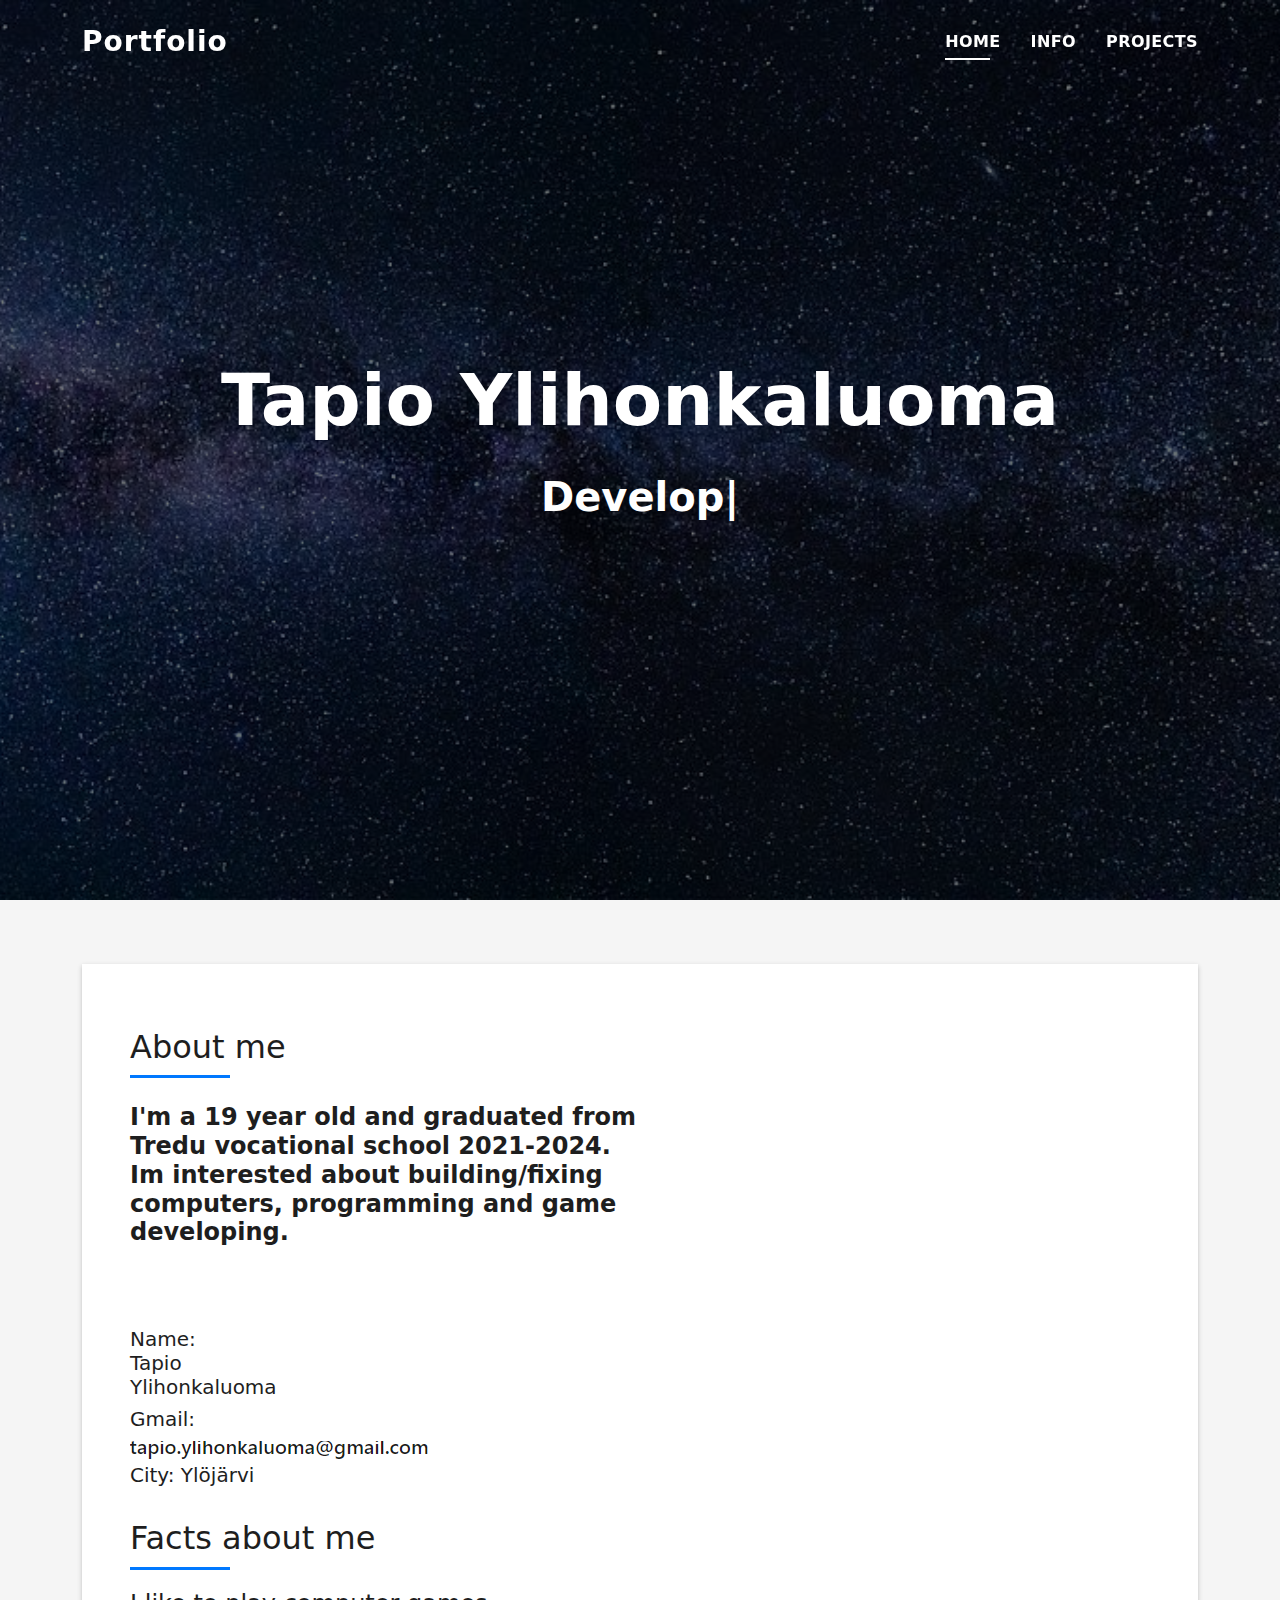
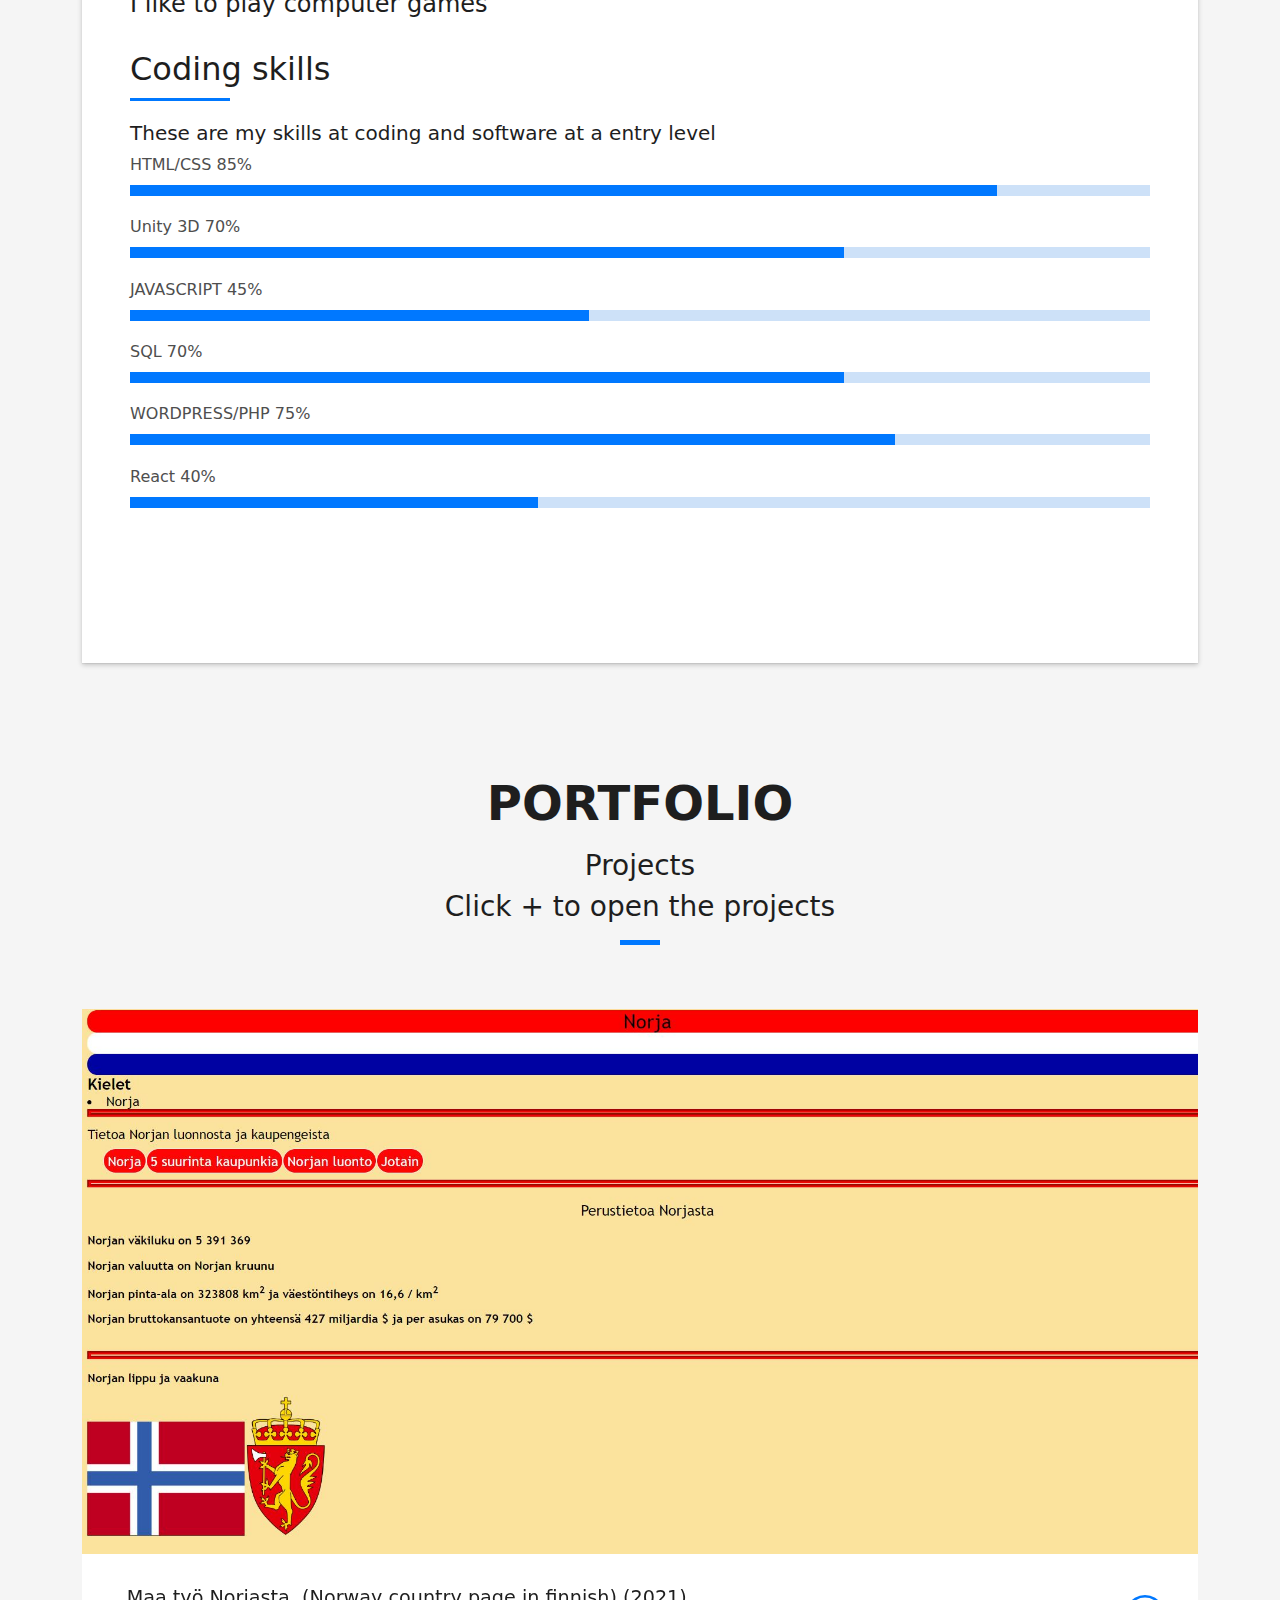
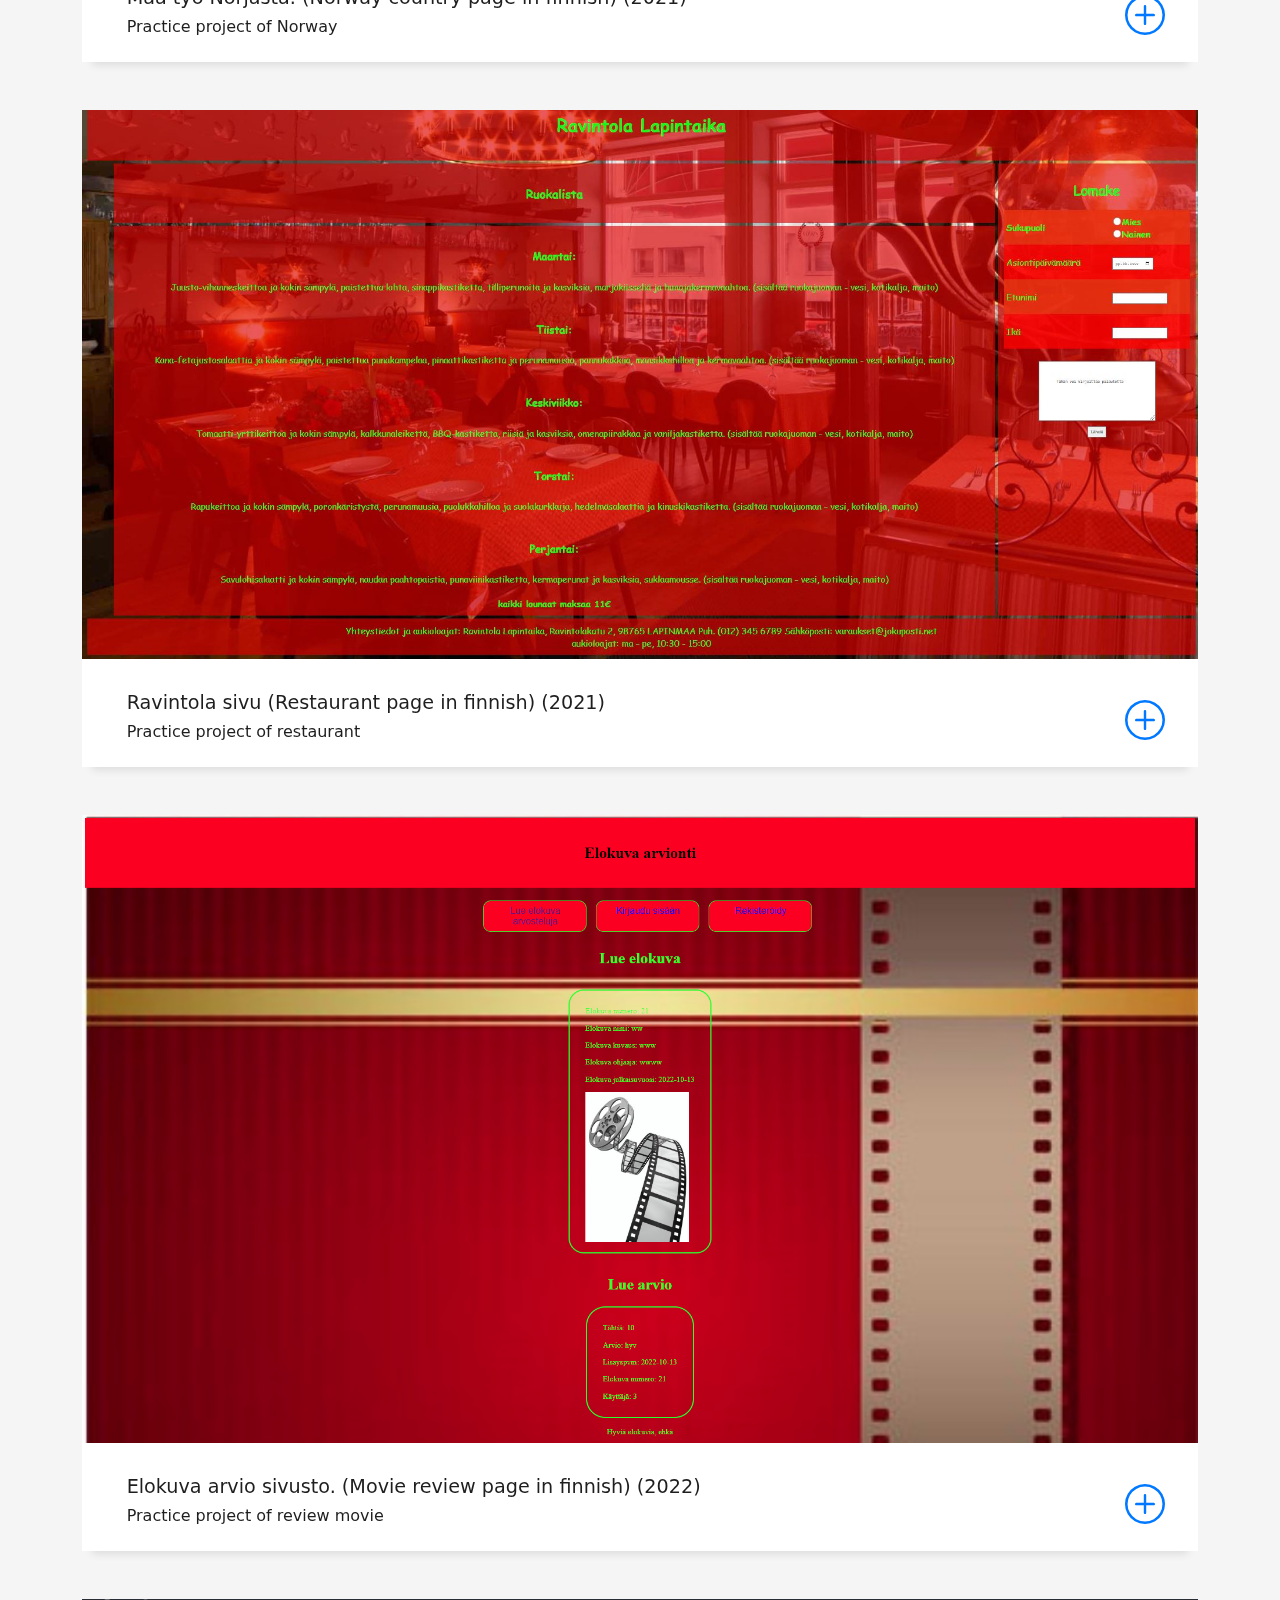
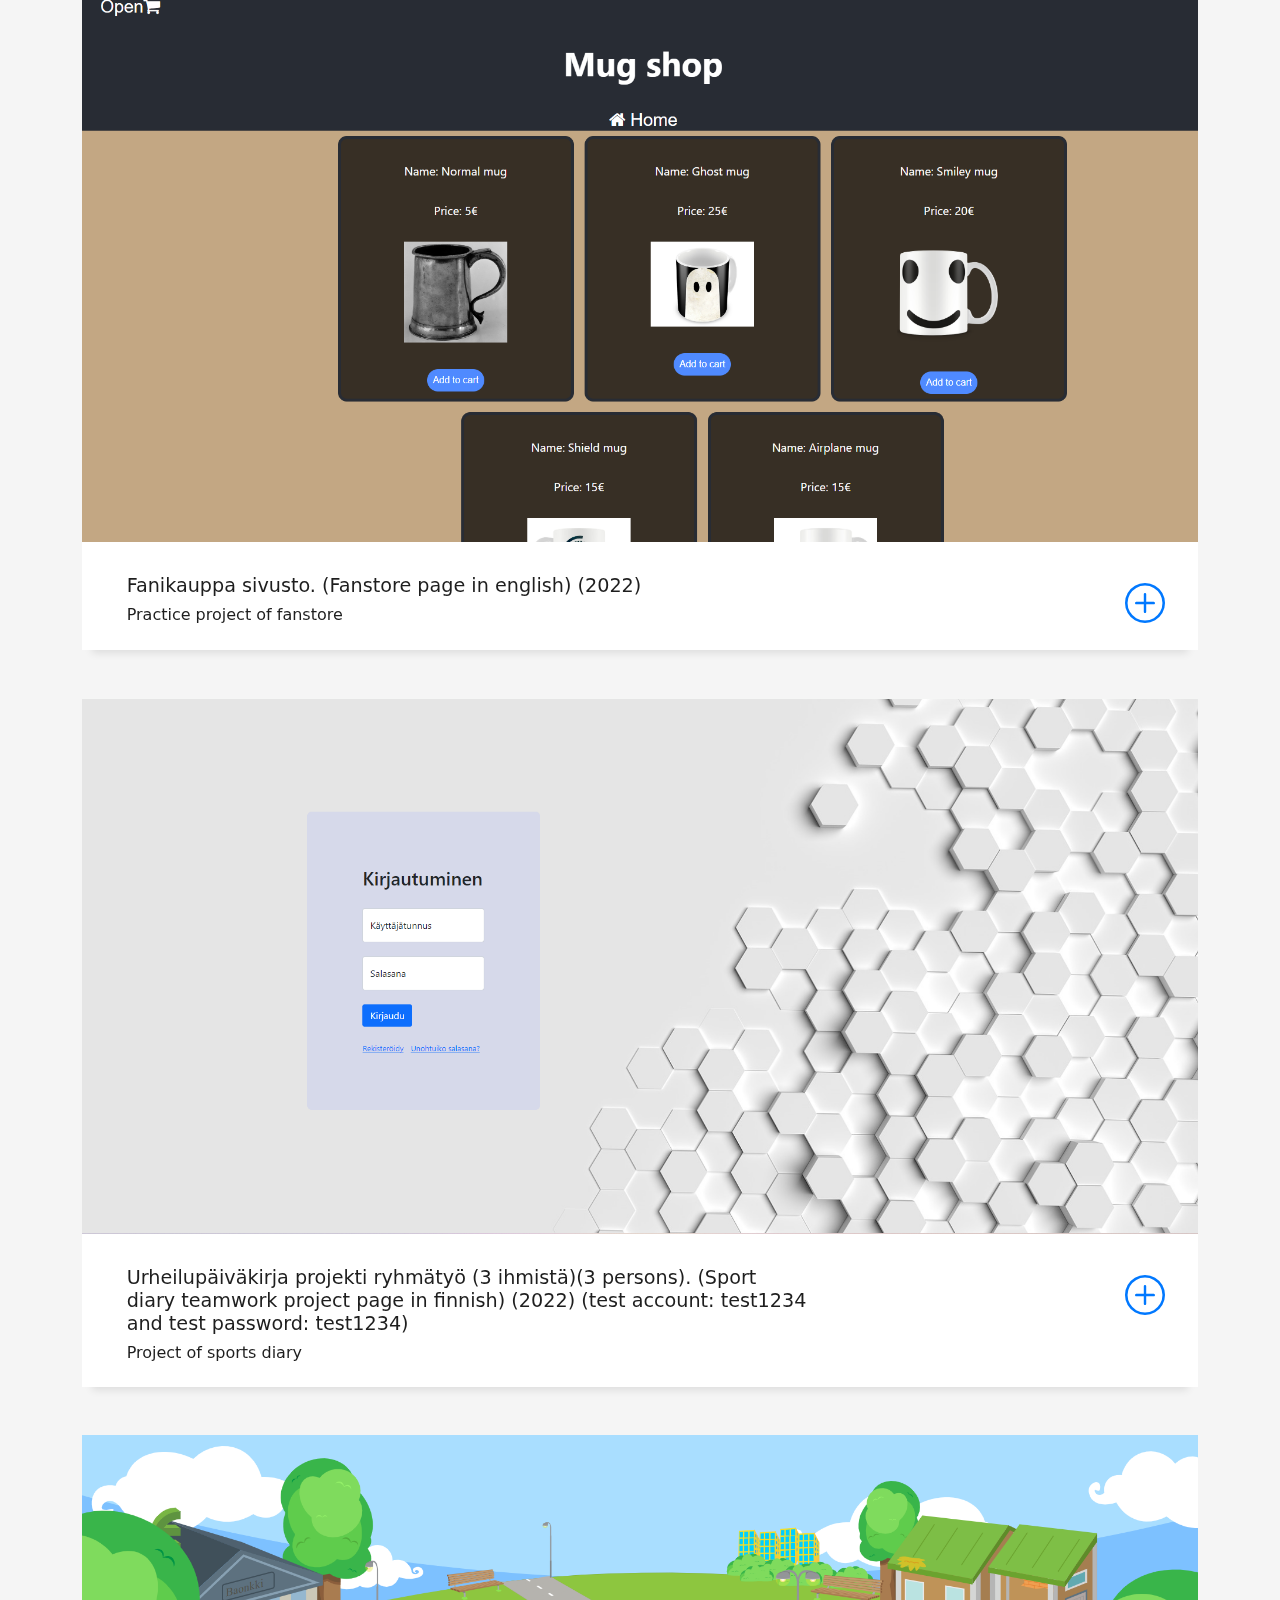
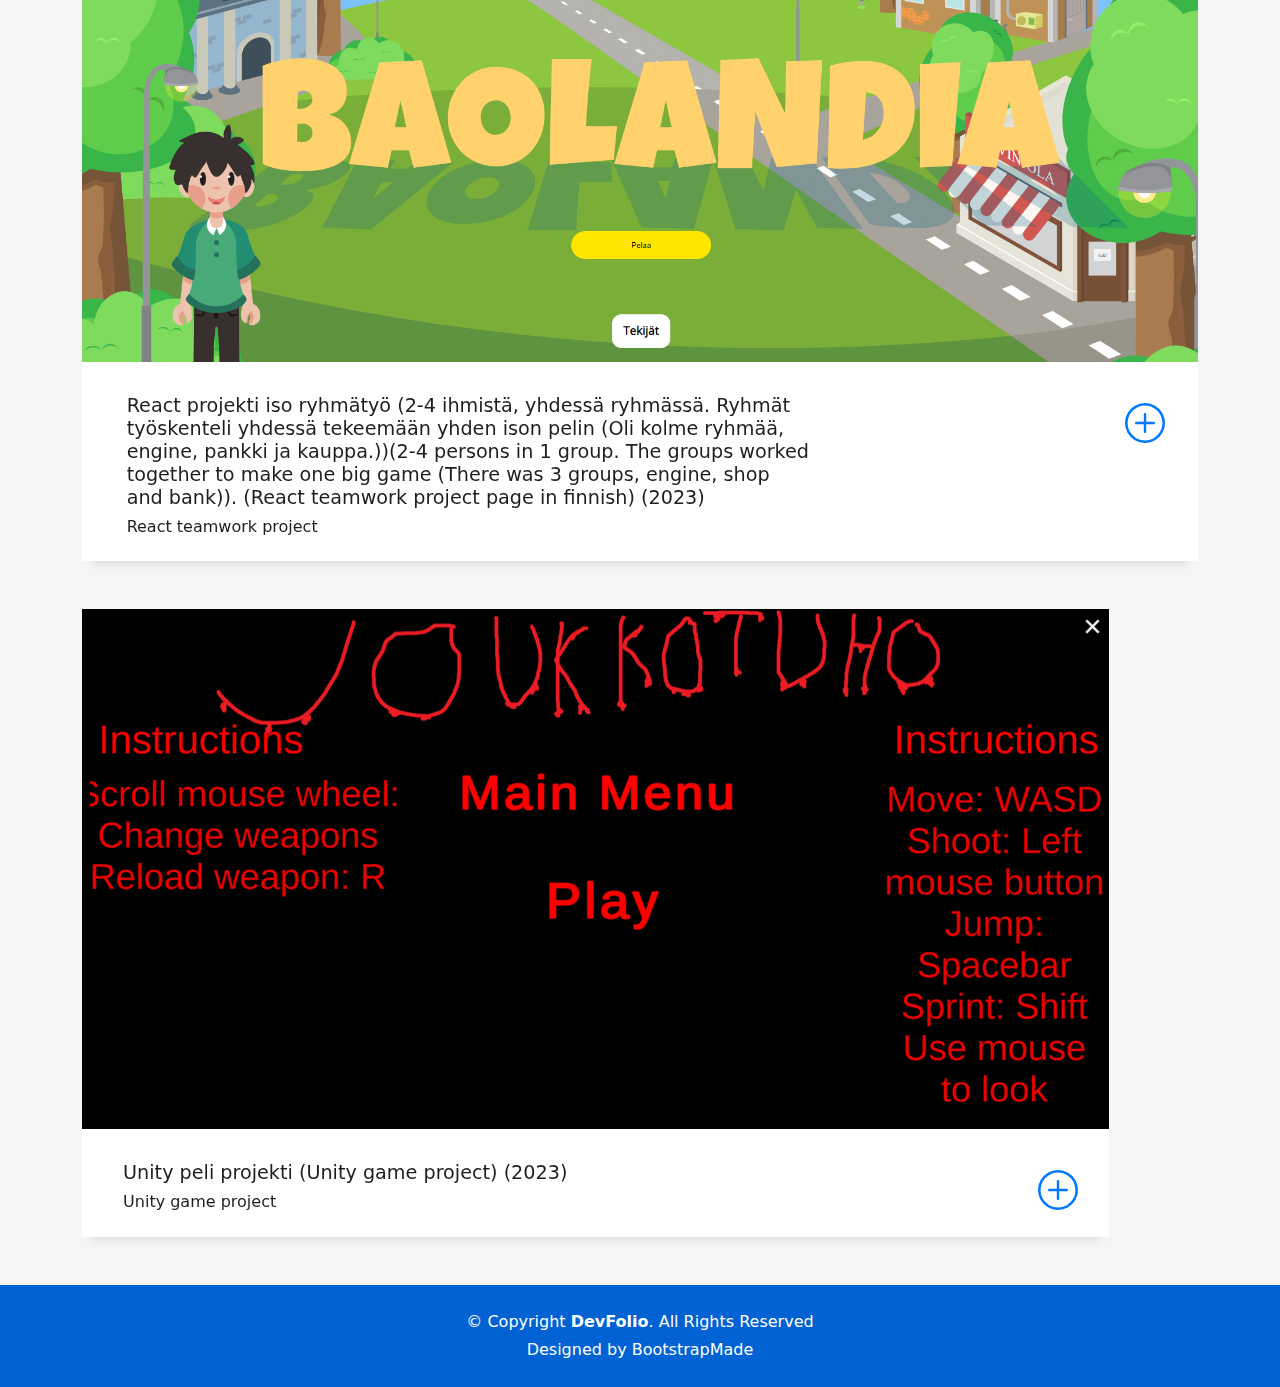
<file: index.html>
<!DOCTYPE html>
<html lang="en">

<head>
  <meta charset="utf-8">
  <meta content="width=device-width, initial-scale=1.0" name="viewport">

  <title>Tapio ylihonkaluoma</title>
  <meta content="" name="description">
  <meta content="" name="keywords">

  <!-- Favicons -->
  <link href="assets/img/favicon.png" rel="icon">
  <link href="assets/img/apple-touch-icon.png" rel="apple-touch-icon">

  <!-- Vendor CSS Files -->
  <link href="assets/vendor/bootstrap/css/bootstrap.min.css" rel="stylesheet">
  <link href="assets/vendor/bootstrap-icons/bootstrap-icons.css" rel="stylesheet">
  <link href="assets/vendor/glightbox/css/glightbox.min.css" rel="stylesheet">
  <link href="assets/vendor/swiper/swiper-bundle.min.css" rel="stylesheet">

  <!-- Template Main CSS File -->
  <link href="assets/css/style.css" rel="stylesheet">

  <!-- =======================================================
  * Template Name: DevFolio - v4.7.1
  * Template URL: https://bootstrapmade.com/devfolio-bootstrap-portfolio-html-template/
  * Author: BootstrapMade.com
  * License: https://bootstrapmade.com/license/
  ======================================================== -->
</head>

<body>

  <!-- ======= Header ======= -->
  <header id="header" class="fixed-top">
    <div class="container d-flex align-items-center justify-content-between">

      <h1 class="logo"><a href="index.html">Portfolio</a></h1>
      <!-- Uncomment below if you prefer to use an image logo -->
      <!-- <a href="index.html" class="logo"><img src="assets/img/logo.png" alt="" class="img-fluid"></a>-->

      <nav id="navbar" class="navbar">
        <ul>
          <li><a class="nav-link scrollto active" href="#hero">Home</a></li>
          <li><a class="nav-link scrollto" href="#about">Info</a></li>
         
          <li><a class="nav-link scrollto " href="#work">Projects</a></li>
   
        
      </nav><!-- .navbar -->

    </div>
  </header><!-- End Header -->

  <!-- ======= Hero Section ======= -->
  <div id="hero" class="hero route bg-image" style="background-image: url(assets/img/avaruuskuva.jpg)">
    <div class="overlay-itro"></div>
    <div class="hero-content display-table">
      <div class="table-cell">
        <div class="container">
          <!--<p class="display-6 color-d">Hello, world!</p>-->
          <h1 class="hero-title mb-4">Tapio Ylihonkaluoma  </h1>
          <p class="hero-subtitle"><span class="typed" data-typed-items="Developer, Student"></span></p>
          <!-- <p class="pt-3"><a class="btn btn-primary btn js-scroll px-4" href="#about" role="button">Learn More</a></p> -->
        </div>
      </div>
    </div>
  </div><!-- End Hero Section -->

  <main id="main">

    <!-- ======= About Section ======= -->
    <section id="about" class="about-mf sect-pt4 route">
      <div class="container">
 
          <div class="col-sm-12">
            <div class="box-shadow-full">
              
                <div class="col-md-6">
                  
                     
                            <h4 class="title-left">
                              About  me
                             </h4>
                           
                            
                            <h4 class="title-b"> <br>I'm a 19 year old and graduated from Tredu vocational school 2021-2024. Im interested about building/fixing computers, programming and game developing.</h4>
                            
                            
                         <br>
                     <div class="row">
                   <div class="row">
                    <div class="row">
               
                      <div class="row">
                      <div class="col-lg-5">
                </div> <br>
                <div class="col-lg-8 pt-0 lg-0 content">
                  <br> <div class="col-lg-3">   <h5>Name: Tapio Ylihonkaluoma</h5>
                        <h5>Gmail:</h5><img src="assets/img/Gmail.png" alt="Image" class="bigger-image"></div>
                        
                        <h5>City: Ylöjärvi</h5> </div>
                 </div>  <br> <br> 
                          </div>  </div>  </div>    </div>
                         <br>
                    <h4 class="title-left"> 
                        Facts about me
                       </h4><br>
                  <h4>I like to play computer games</h4><br>
                  <div class="skill-mf">
                    <h4 class="title-left">
                      Coding skills 
                     </h4><br>
                     <h5>These are my skills at coding and software at a entry level</h5>
                    <span>HTML/CSS</span> <span class="pull-right">85%</span>
                    <div class="progress">
                      <div class="progress-bar" role="progressbar" style="width: 85%;" aria-valuenow="85" aria-valuemin="0" aria-valuemax="100"></div>
                    </div>
                    <span>Unity 3D</span> <span class="pull-right">70%</span>
                    <div class="progress">
                      <div class="progress-bar" role="progressbar" style="width: 70%" aria-valuenow="50" aria-valuemin="0" aria-valuemax="100"></div>
                    </div>
                    <span>JAVASCRIPT</span> <span class="pull-right">45%</span>
                    <div class="progress">
                      <div class="progress-bar" role="progressbar" style="width: 45%" aria-valuenow="90" aria-valuemin="0" aria-valuemax="100"></div>
                    </div>
                      <span>SQL</span> <span class="pull-right">70%</span>
                    
                    <div class="progress">
                      <div class="progress-bar" role="progressbar" style="width: 70%" aria-valuenow="90" aria-valuemin="0" aria-valuemax="100"></div>
                    </div>
                    <span>WORDPRESS/PHP</span> <span class="pull-right">75%</span>
                    
                    <div class="progress">
                      <div class="progress-bar" role="progressbar" style="width: 75%" aria-valuenow="90" aria-valuemin="0" aria-valuemax="100"></div>
                    </div>
                    <span>React</span> <span class="pull-right">40%</span>
                    
                    <div class="progress">
                      <div class="progress-bar" role="progressbar" style="width: 40%" aria-valuenow="90" aria-valuemin="0" aria-valuemax="100"></div>
                    </div>
                         <br>
                        <div class="col-md-6">
                          <div class="about-me pt-4 pt-md-0">
                            <div class="title-box-2">
                            </div>
                  </div>
                </div>
                 </div>
                  
                        
                  </div>
                </div>
              </div>
            </div>
          </div>
        </div>
      </div>
        </section><!-- End About Section -->
    
   

    <!-- ======= Portfolio Section ======= -->
    <section id="work" class="portfolio-mf sect-pt4 route">
      <div class="container">
        <div class="row">
          <div class="col-sm-12">
            <div class="title-box text-center">
              <h3 class="title-a">
                Portfolio
              </h3>
              <p class="subtitle-a">
              <h3>Projects</h3>
              <h3>Click + to open the projects</h3>  
              </p>
              <div class="line-mf"></div>
              
            </div>
          </div>
        </div>
     
              <div class="work-box">
                <a href="assets/img/maatyo.JPG" data-gallery="portfolioGallery" class="portfolio-lightbox">
                  <div class="work-img">
                    <img src="assets/img/maatyo.JPG" alt="" class="img-fluid">
                  </div>
                </a>
                <div class="work-content">
                  <div class="row">
                    <div class="col-sm-8">
                      <h2 class="w-title">Maa työ Norjasta. (Norway country page in finnish) (2021)</h2>
                      <div class="w-more">  
                        <h6>Practice project of Norway</h6>
                      </div>
                    </div>
                    <div class="col-sm-4">
                      <div class="w-like">
                        <a href="harjotus4_tapio/harjoitus.html"> <span class="bi bi-plus-circle"></span></a>
                      </div>
                    </div>
                  </div>
          </div>
        </div>
      
    
        
     

   
      <div class="work-box">
        <a href="assets/img/ravintolasivu.JPG" data-gallery="portfolioGallery" class="portfolio-lightbox">
          <div class="work-img">
            <img src="assets/img/ravintolasivu.JPG" alt="" class="img-fluid">
          </div>
        </a>
        <div class="work-content">
          <div class="row">
            <div class="col-sm-8">
              <h2 class="w-title">Ravintola sivu (Restaurant page in finnish) (2021)</h2>
              <div class="w-more">
               <h6>Practice project of restaurant</h6>
              </div>
            </div>
               <div class="col-sm-4">
                <div class="w-like">
                  <a href="harjotus5_tapio/harjotus5.html"> <span class="bi bi-plus-circle"></span></a>
                  
                 
            </div>         
            </div>
          </div>
        </div>
    
      </div>
   
    
        <div class="work-box">
          <a href="assets/img/elokuva.PNG" data-gallery="portfolioGallery" class="portfolio-lightbox">
            <div class="work-img">
              <img src="assets/img/elokuva.PNG" alt="" class="img-fluid">
            </div>
          </a>
          <div class="work-content">
            <div class="row">
              <div class="col-sm-8">
                <h2 class="w-title">Elokuva arvio sivusto. (Movie review page in finnish) (2022)</h2>
                <div class="w-more">
                  <h6>Practice project of review movie</h6>
                </div>
              </div>
              <div class="col-sm-4">
                <div class="w-like">
                  <a href="http://arvostelut.tapyli21.treok.io/"> <span class="bi bi-plus-circle"></span></a>
              
       

                </div>         
              </div>

              
            </div>
          </div>
      
        </div>


        <div class="work-box">
          <a href="assets/img/fanikauppa.png" data-gallery="portfolioGallery" class="portfolio-lightbox">
            <div class="work-img">
              <img src="assets/img/fanikauppa.png" alt="" class="img-fluid">
            </div>
          </a>
          <div class="work-content">
            <div class="row">
              <div class="col-sm-8">
                <h2 class="w-title">Fanikauppa sivusto. (Fanstore page in english) (2022)</h2>
                <div class="w-more">
                  <h6>Practice project of fanstore</h6>
                </div>
              </div>
              <div class="col-sm-4">
                <div class="w-like">
                  <a href="/fanikauppa/index.html"> <span class="bi bi-plus-circle"></span></a>
              
       

                </div>         
              </div>

              
            </div>
          </div>
      
        </div>

        <div class="work-box">
          <a href="assets/img/sportkirja.png" data-gallery="portfolioGallery" class="portfolio-lightbox">
            <div class="work-img">
              <img src="assets/img/sporttipaivakirja.png" alt="" class="img-fluid">
            </div>
          </a>
          <div class="work-content">
            <div class="row">
              <div class="col-sm-8">
                <h2 class="w-title">Urheilupäiväkirja projekti ryhmätyö (3 ihmistä)(3 persons). (Sport diary teamwork project page in finnish) (2022) (test account: test1234 and test password: test1234)</h2>
                <div class="w-more">
                  <h6>Project of sports diary</h6>
                </div>
              </div>
              <div class="col-sm-4">
                <div class="w-like">
                  <a href="https://urheilu.aarluu21.treok.io/"> <span class="bi bi-plus-circle"></span></a>
              
       

                </div>         
              </div>

              
            </div>
          </div>
      
        </div>

        <div class="work-box">
          <a href="assets/img/baolandiapeli.png" data-gallery="portfolioGallery" class="portfolio-lightbox">
            <div class="work-img">
              <img src="assets/img/baolandia.png" alt="" class="img-fluid">
            </div>
          </a>
          <div class="work-content">
            <div class="row">
              <div class="col-sm-8">
                <h2 class="w-title">React projekti iso ryhmätyö (2-4 ihmistä, yhdessä ryhmässä. Ryhmät työskenteli yhdessä tekeemään yhden ison pelin (Oli kolme ryhmää, engine, pankki ja kauppa.))(2-4 persons in 1 group. The groups worked together to make one big game (There was 3 groups, engine, shop and bank)). (React teamwork project page in finnish) (2023)</h2>
                <div class="w-more">
                  <h6>React teamwork project</h6>
                </div>
              </div>
              <div class="col-sm-4">
                <div class="w-like">
                  <a href="https://eridah21baogameapp.node.treok.io/"> <span class="bi bi-plus-circle"></span></a>
              
       

                </div>         
              </div>

              
            </div>
          </div>
      
        </div>
        <div class="work-box">
          <a href="assets/img/joukkotuho.png" data-gallery="portfolioGallery" class="portfolio-lightbox">
            <div class="work-img">
              <img src="assets/img/joukkotuho.png" alt="" class="img-fluid">
            </div>
          </a>
          <div class="work-content">
            <div class="row">
              <div class="col-sm-8">
                <h2 class="w-title">Unity peli projekti (Unity game project) (2023)</h2>
                <div class="w-more">
                  <h6>Unity game project</h6>
                </div>
              </div>
              <div class="col-sm-4">
                <div class="w-like">
                  <a href="https://play.unity.com/mg/other/webgl-builds-378420"> <span class="bi bi-plus-circle"></span></a>
              
       

                </div>         
              </div>

              
            </div>
          </div>
      
        </div>


 


    </section><!-- End Portfolio Section -->

  

               

   

  </main><!-- End #main -->

  <!-- ======= Footer ======= -->
  <footer>
    <div class="container">
      <div class="row">
        <div class="col-sm-12">
          <div class="copyright-box">
            <p class="copyright">&copy; Copyright <strong>DevFolio</strong>. All Rights Reserved</p>
            <div class="credits">
              <!--
              All the links in the footer should remain intact.
              You can delete the links only if you purchased the pro version.
              Licensing information: https://bootstrapmade.com/license/
              Purchase the pro version with working PHP/AJAX contact form: https://bootstrapmade.com/buy/?theme=DevFolio
            -->
              Designed by <a href="https://bootstrapmade.com/">BootstrapMade</a>
            </div>
          </div>
        </div>
      </div>
    </div>
  </footer><!-- End  Footer -->

  <div id="preloader"></div>
  <a href="#" class="back-to-top d-flex align-items-center justify-content-center"><i class="bi bi-arrow-up-short"></i></a>

  <!-- Vendor JS Files -->
  <script src="assets/vendor/purecounter/purecounter.js"></script>
  <script src="assets/vendor/bootstrap/js/bootstrap.bundle.min.js"></script>
  <script src="assets/vendor/glightbox/js/glightbox.min.js"></script>
  <script src="assets/vendor/swiper/swiper-bundle.min.js"></script>
  <script src="assets/vendor/typed.js/typed.min.js"></script>
  <script src="assets/vendor/php-email-form/validate.js"></script>

  <!-- Template Main JS File -->
  <script src="assets/js/main.js"></script>

</body>

</html>
</file>
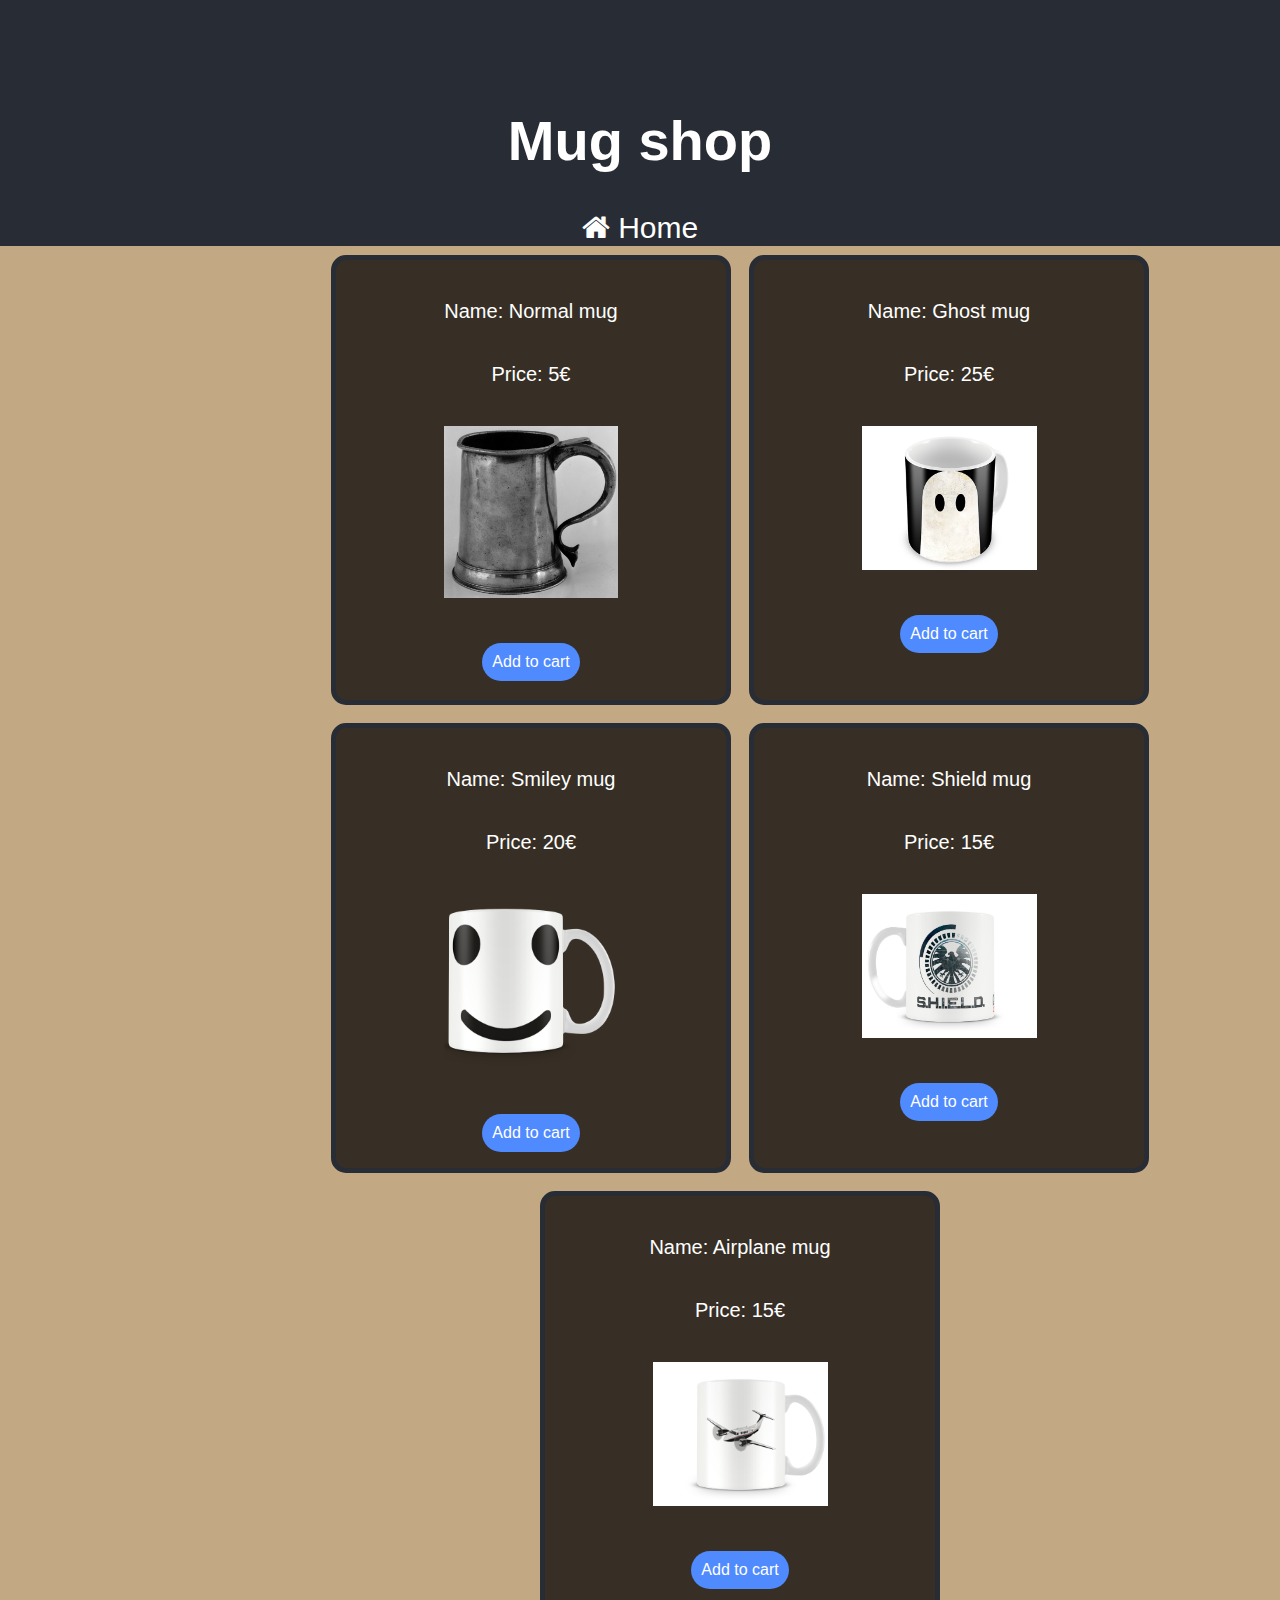
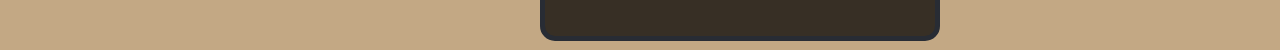
<file: fanikauppa/index.html>
<!doctype html><html lang="en"><head><meta charset="utf-8"/><link rel="icon" href="/fanikauppa/favicon.ico"/><meta name="viewport" content="width=device-width,initial-scale=1"/><meta name="theme-color" content="#000000"/><meta name="description" content="Web site created using create-react-app"/><link rel="apple-touch-icon" href="/fanikauppa/logo192.png"/><link rel="manifest" href="/fanikauppa/manifest.json"/><link rel="stylesheet" href="https://cdnjs.cloudflare.com/ajax/libs/font-awesome/4.7.0/css/font-awesome.min.css"><title>React App</title><script defer="defer" src="/fanikauppa/static/js/main.3c839e14.js"></script><link href="/fanikauppa/static/css/main.6a7e09d9.css" rel="stylesheet"></head><body><noscript>You need to enable JavaScript to run this app.</noscript><div id="root"></div></body></html>
</file>
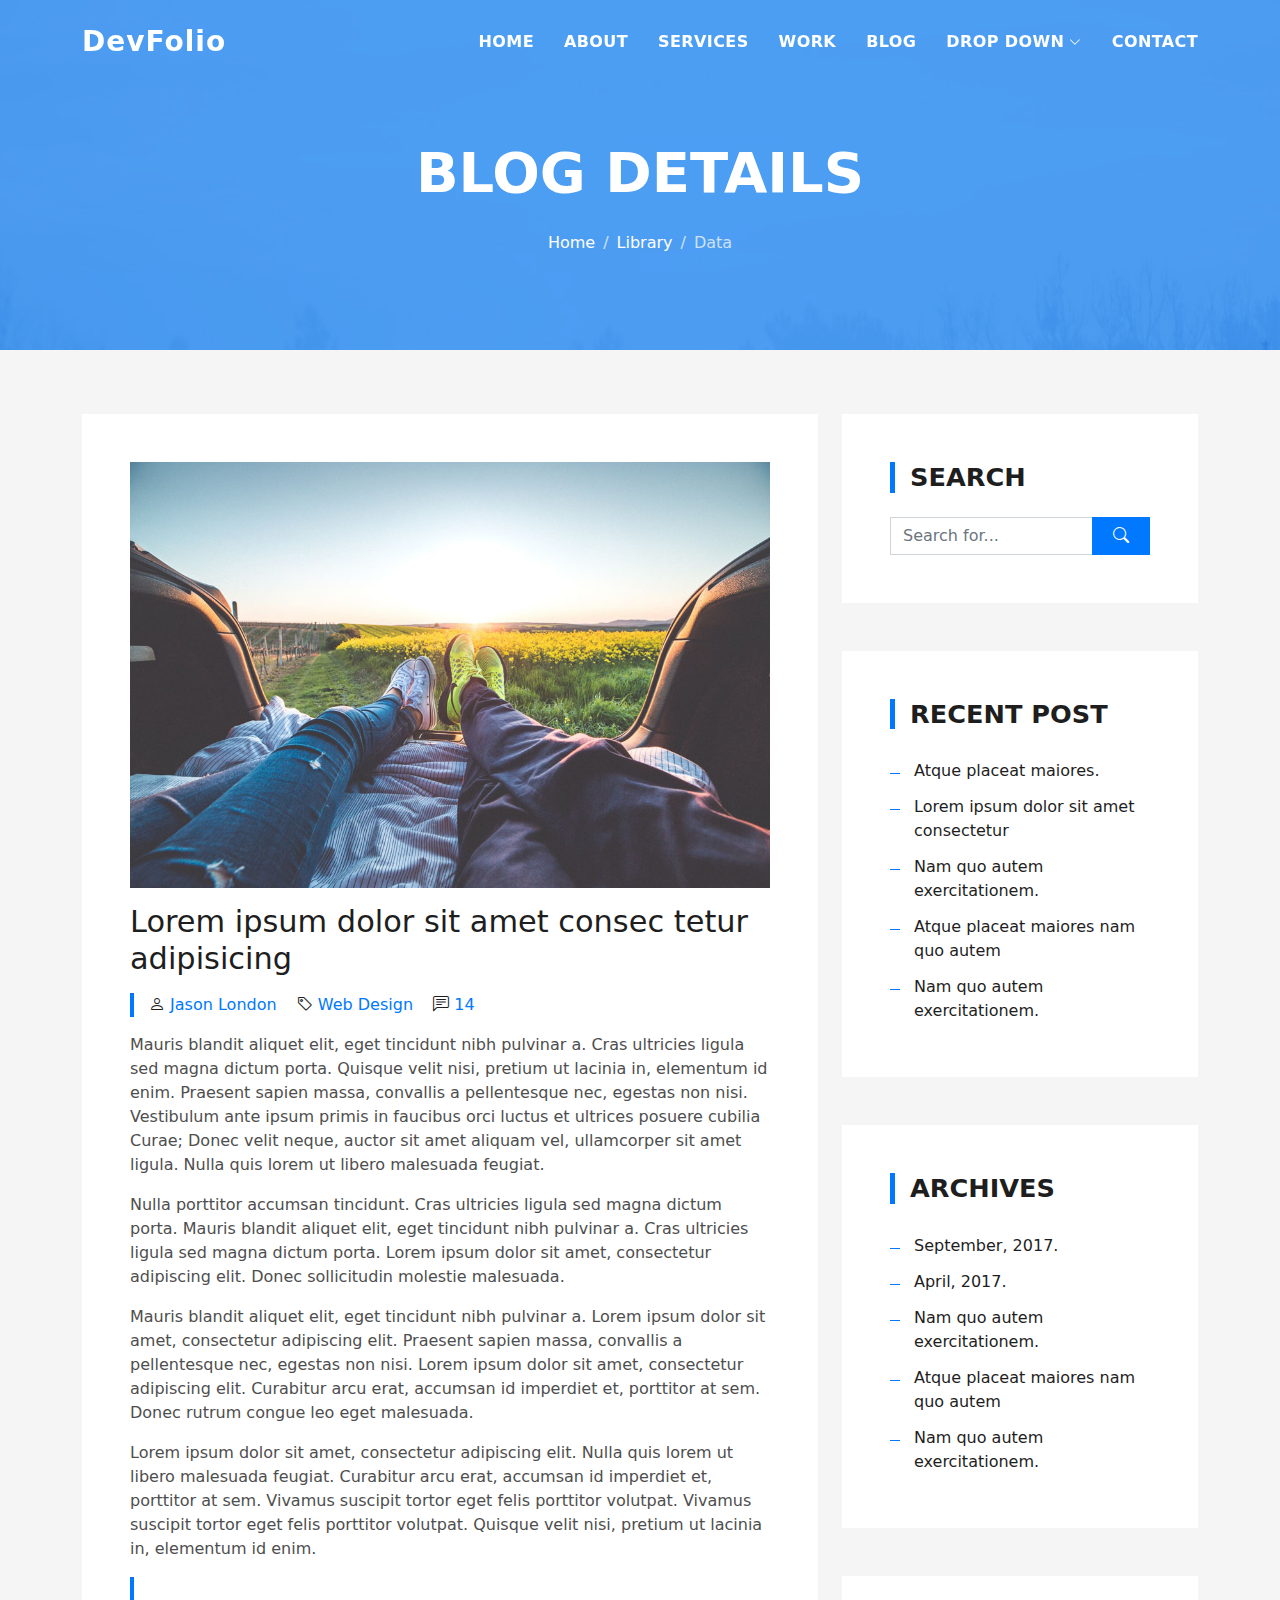
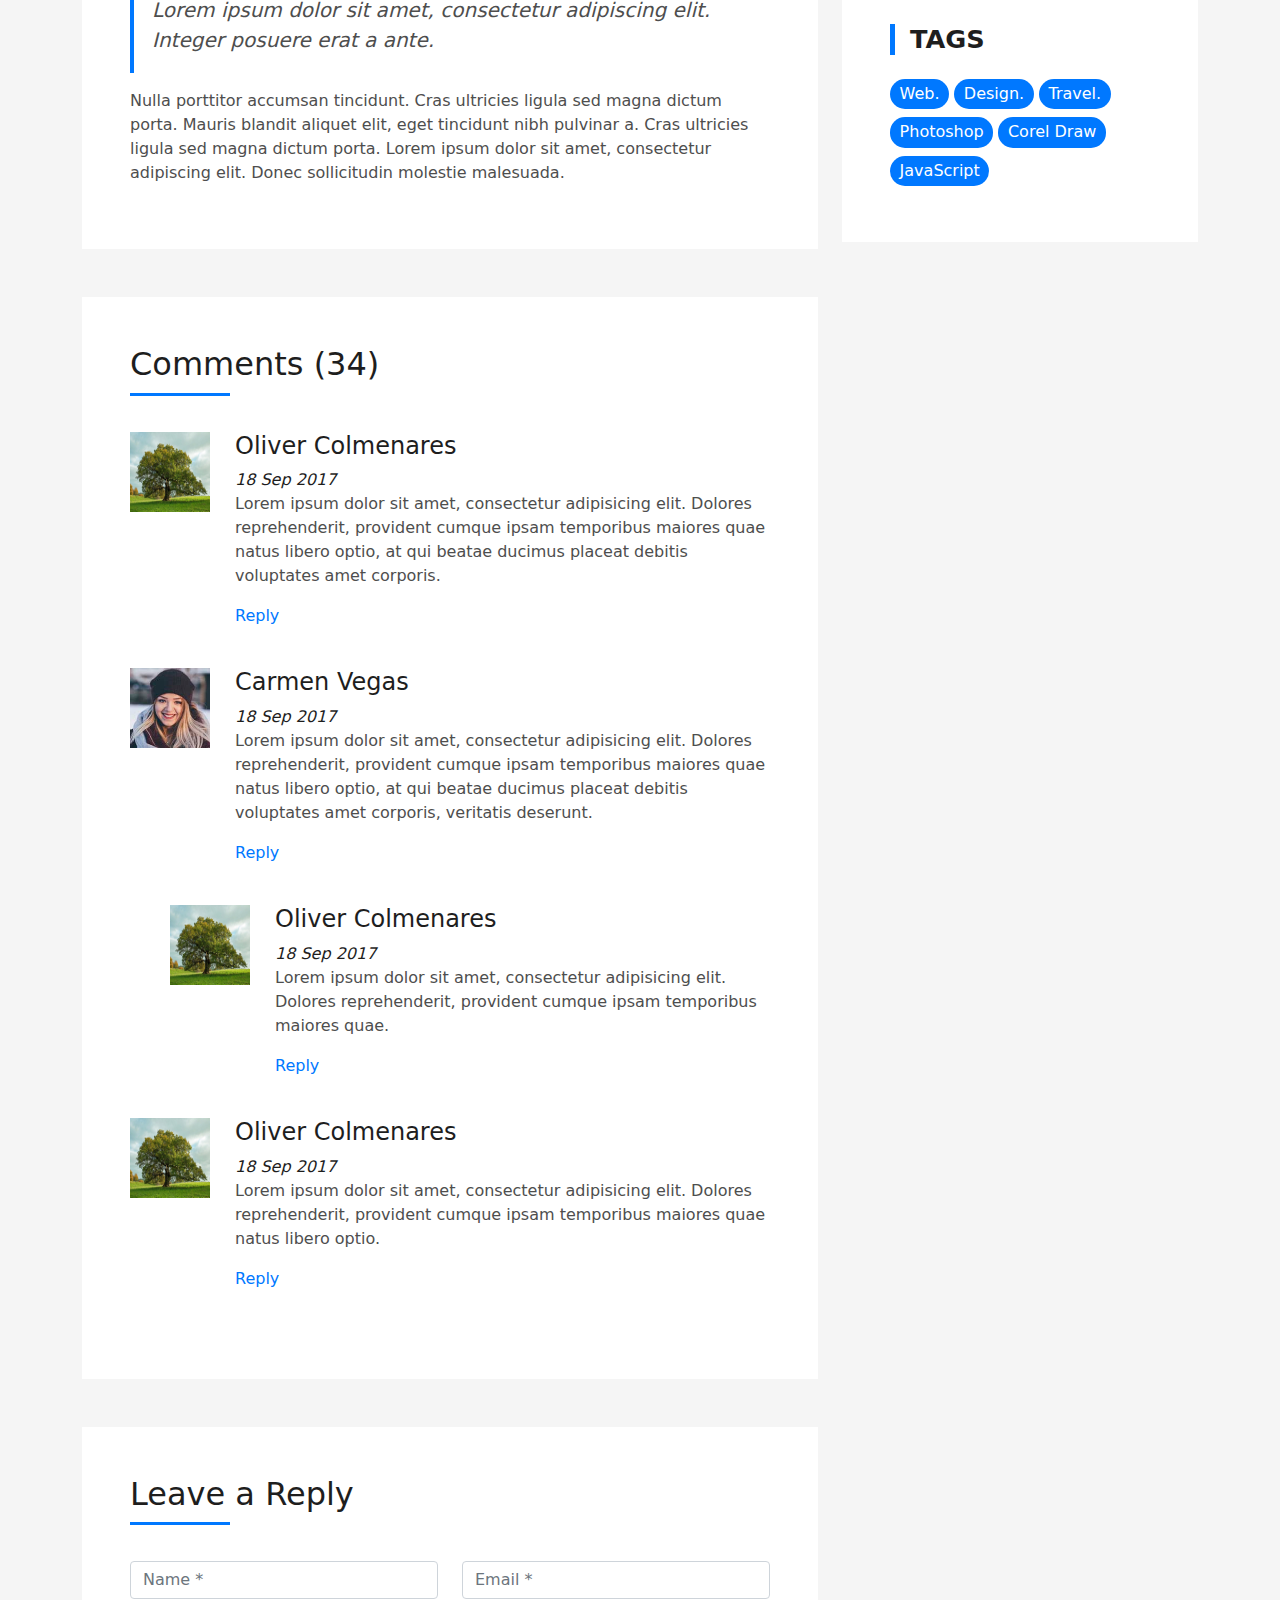
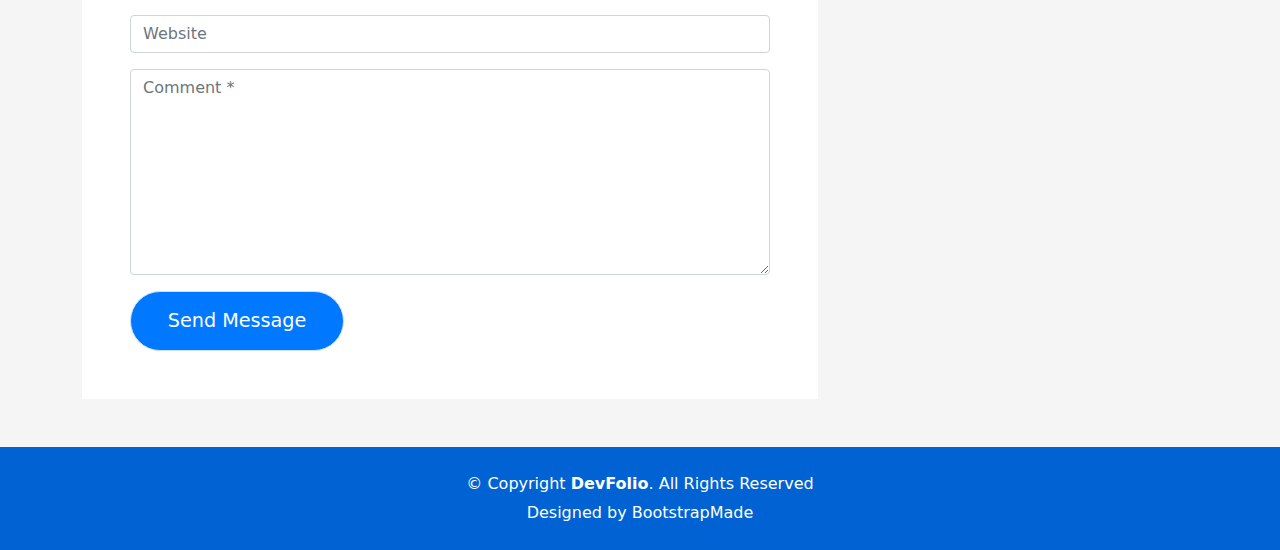
<file: blog-single.html>
<!DOCTYPE html>
<html lang="en">

<head>
  <meta charset="utf-8">
  <meta content="width=device-width, initial-scale=1.0" name="viewport">

  <title>DevFolio Bootstrap Portfolio Template - Blog Single</title>
  <meta content="" name="description">
  <meta content="" name="keywords">

  <!-- Favicons -->
  <link href="assets/img/favicon.png" rel="icon">
  <link href="assets/img/apple-touch-icon.png" rel="apple-touch-icon">

  <!-- Vendor CSS Files -->
  <link href="assets/vendor/bootstrap/css/bootstrap.min.css" rel="stylesheet">
  <link href="assets/vendor/bootstrap-icons/bootstrap-icons.css" rel="stylesheet">
  <link href="assets/vendor/glightbox/css/glightbox.min.css" rel="stylesheet">
  <link href="assets/vendor/swiper/swiper-bundle.min.css" rel="stylesheet">

  <!-- Template Main CSS File -->
  <link href="assets/css/style.css" rel="stylesheet">

  <!-- =======================================================
  * Template Name: DevFolio - v4.7.1
  * Template URL: https://bootstrapmade.com/devfolio-bootstrap-portfolio-html-template/
  * Author: BootstrapMade.com
  * License: https://bootstrapmade.com/license/
  ======================================================== -->
</head>

<body>

  <!-- ======= Header ======= -->
  <header id="header" class="fixed-top">
    <div class="container d-flex align-items-center justify-content-between">

      <h1 class="logo"><a href="index.html">DevFolio</a></h1>
      <!-- Uncomment below if you prefer to use an image logo -->
      <!-- <a href="index.html" class="logo"><img src="assets/img/logo.png" alt="" class="img-fluid"></a>-->

      <nav id="navbar" class="navbar">
        <ul>
          <li><a class="nav-link scrollto " href="#hero">Home</a></li>
          <li><a class="nav-link scrollto" href="#about">About</a></li>
          <li><a class="nav-link scrollto" href="#services">Services</a></li>
          <li><a class="nav-link scrollto " href="#work">Work</a></li>
          <li><a class="nav-link scrollto " href="#blog">Blog</a></li>
          <li class="dropdown"><a href="#"><span>Drop Down</span> <i class="bi bi-chevron-down"></i></a>
            <ul>
              <li><a href="#">Drop Down 1</a></li>
              <li class="dropdown"><a href="#"><span>Deep Drop Down</span> <i class="bi bi-chevron-right"></i></a>
                <ul>
                  <li><a href="#">Deep Drop Down 1</a></li>
                  <li><a href="#">Deep Drop Down 2</a></li>
                  <li><a href="#">Deep Drop Down 3</a></li>
                  <li><a href="#">Deep Drop Down 4</a></li>
                  <li><a href="#">Deep Drop Down 5</a></li>
                </ul>
              </li>
              <li><a href="#">Drop Down 2</a></li>
              <li><a href="#">Drop Down 3</a></li>
              <li><a href="#">Drop Down 4</a></li>
            </ul>
          </li>
          <li><a class="nav-link scrollto" href="#contact">Contact</a></li>
        </ul>
        <i class="bi bi-list mobile-nav-toggle"></i>
      </nav><!-- .navbar -->

    </div>
  </header><!-- End Header -->

  <div class="hero hero-single route bg-image" style="background-image: url(assets/img/overlay-bg.jpg)">
    <div class="overlay-mf"></div>
    <div class="hero-content display-table">
      <div class="table-cell">
        <div class="container">
          <h2 class="hero-title mb-4">Blog Details</h2>
          <ol class="breadcrumb d-flex justify-content-center">
            <li class="breadcrumb-item">
              <a href="#">Home</a>
            </li>
            <li class="breadcrumb-item">
              <a href="#">Library</a>
            </li>
            <li class="breadcrumb-item active">Data</li>
          </ol>
        </div>
      </div>
    </div>
  </div>

  <main id="main">

    <!-- ======= Blog Single Section ======= -->
    <section class="blog-wrapper sect-pt4" id="blog">
      <div class="container">
        <div class="row">
          <div class="col-md-8">
            <div class="post-box">
              <div class="post-thumb">
                <img src="assets/img/post-1.jpg" class="img-fluid" alt="">
              </div>
              <div class="post-meta">
                <h1 class="article-title">Lorem ipsum dolor sit amet consec tetur adipisicing</h1>
                <ul>
                  <li>
                    <span class="bi bi-person"></span>
                    <a href="#">Jason London</a>
                  </li>
                  <li>
                    <span class="bi bi-tag"></span>
                    <a href="#">Web Design</a>
                  </li>
                  <li>
                    <span class="bi bi-chat-left-text"></span>
                    <a href="#">14</a>
                  </li>
                </ul>
              </div>
              <div class="article-content">
                <p>
                  Mauris blandit aliquet elit, eget tincidunt nibh pulvinar a. Cras ultricies ligula sed magna dictum
                  porta. Quisque velit
                  nisi, pretium ut lacinia in, elementum id enim. Praesent sapien massa, convallis a pellentesque
                  nec, egestas non nisi. Vestibulum ante ipsum primis in faucibus orci luctus et ultrices posuere
                  cubilia Curae; Donec velit neque, auctor sit amet aliquam vel, ullamcorper sit amet ligula.
                  Nulla quis lorem ut libero malesuada feugiat.
                </p>
                <p>
                  Nulla porttitor accumsan tincidunt. Cras ultricies ligula sed magna dictum porta. Mauris blandit
                  aliquet elit, eget tincidunt
                  nibh pulvinar a. Cras ultricies ligula sed magna dictum porta. Lorem ipsum dolor sit amet,
                  consectetur adipiscing elit. Donec sollicitudin molestie malesuada.
                </p>
                <p>
                  Mauris blandit aliquet elit, eget tincidunt nibh pulvinar a. Lorem ipsum dolor sit amet, consectetur
                  adipiscing elit. Praesent
                  sapien massa, convallis a pellentesque nec, egestas non nisi. Lorem ipsum dolor sit amet,
                  consectetur adipiscing elit. Curabitur arcu erat, accumsan id imperdiet et, porttitor at
                  sem. Donec rutrum congue leo eget malesuada.
                </p>
                <p>
                  Lorem ipsum dolor sit amet, consectetur adipiscing elit. Nulla quis lorem ut libero malesuada feugiat.
                  Curabitur arcu erat,
                  accumsan id imperdiet et, porttitor at sem. Vivamus suscipit tortor eget felis porttitor
                  volutpat. Vivamus suscipit tortor eget felis porttitor volutpat. Quisque velit nisi, pretium
                  ut lacinia in, elementum id enim.
                </p>
                <blockquote class="blockquote">
                  <p class="mb-0">Lorem ipsum dolor sit amet, consectetur adipiscing elit. Integer posuere erat a ante.</p>
                </blockquote>
                <p>
                  Nulla porttitor accumsan tincidunt. Cras ultricies ligula sed magna dictum porta. Mauris blandit
                  aliquet elit, eget tincidunt
                  nibh pulvinar a. Cras ultricies ligula sed magna dictum porta. Lorem ipsum dolor sit amet,
                  consectetur adipiscing elit. Donec sollicitudin molestie malesuada.
                </p>
              </div>
            </div>
            <div class="box-comments">
              <div class="title-box-2">
                <h4 class="title-comments title-left">Comments (34)</h4>
              </div>
              <ul class="list-comments">
                <li>
                  <div class="comment-avatar">
                    <img src="assets/img/testimonial-2.jpg" alt="">
                  </div>
                  <div class="comment-details">
                    <h4 class="comment-author">Oliver Colmenares</h4>
                    <span>18 Sep 2017</span>
                    <p>
                      Lorem ipsum dolor sit amet, consectetur adipisicing elit. Dolores reprehenderit, provident cumque
                      ipsam temporibus maiores
                      quae natus libero optio, at qui beatae ducimus placeat debitis voluptates amet corporis.
                    </p>
                    <a href="3">Reply</a>
                  </div>
                </li>
                <li>
                  <div class="comment-avatar">
                    <img src="assets/img/testimonial-4.jpg" alt="">
                  </div>
                  <div class="comment-details">
                    <h4 class="comment-author">Carmen Vegas</h4>
                    <span>18 Sep 2017</span>
                    <p>
                      Lorem ipsum dolor sit amet, consectetur adipisicing elit. Dolores reprehenderit, provident cumque
                      ipsam temporibus maiores
                      quae natus libero optio, at qui beatae ducimus placeat debitis voluptates amet corporis,
                      veritatis deserunt.
                    </p>
                    <a href="3">Reply</a>
                  </div>
                </li>
                <li class="comment-children">
                  <div class="comment-avatar">
                    <img src="assets/img/testimonial-2.jpg" alt="">
                  </div>
                  <div class="comment-details">
                    <h4 class="comment-author">Oliver Colmenares</h4>
                    <span>18 Sep 2017</span>
                    <p>
                      Lorem ipsum dolor sit amet, consectetur adipisicing elit. Dolores reprehenderit, provident cumque
                      ipsam temporibus maiores
                      quae.
                    </p>
                    <a href="3">Reply</a>
                  </div>
                </li>
                <li>
                  <div class="comment-avatar">
                    <img src="assets/img/testimonial-2.jpg" alt="">
                  </div>
                  <div class="comment-details">
                    <h4 class="comment-author">Oliver Colmenares</h4>
                    <span>18 Sep 2017</span>
                    <p>
                      Lorem ipsum dolor sit amet, consectetur adipisicing elit. Dolores reprehenderit, provident cumque
                      ipsam temporibus maiores
                      quae natus libero optio.
                    </p>
                    <a href="3">Reply</a>
                  </div>
                </li>
              </ul>
            </div>
            <div class="form-comments">
              <div class="title-box-2">
                <h3 class="title-left">
                  Leave a Reply
                </h3>
              </div>
              <form class="form-mf">
                <div class="row">
                  <div class="col-md-6 mb-3">
                    <div class="form-group">
                      <input type="text" class="form-control input-mf" id="inputName" placeholder="Name *" required>
                    </div>
                  </div>
                  <div class="col-md-6 mb-3">
                    <div class="form-group">
                      <input type="email" class="form-control input-mf" id="inputEmail1" placeholder="Email *" required>
                    </div>
                  </div>
                  <div class="col-md-12 mb-3">
                    <div class="form-group">
                      <input type="url" class="form-control input-mf" id="inputUrl" placeholder="Website">
                    </div>
                  </div>
                  <div class="col-md-12 mb-3">
                    <div class="form-group">
                      <textarea id="textMessage" class="form-control input-mf" placeholder="Comment *" name="message" cols="45" rows="8" required></textarea>
                    </div>
                  </div>
                  <div class="col-md-12">
                    <button type="submit" class="button button-a button-big button-rouded">Send Message</button>
                  </div>
                </div>
              </form>
            </div>
          </div>
          <div class="col-md-4">
            <div class="widget-sidebar sidebar-search">
              <h5 class="sidebar-title">Search</h5>
              <div class="sidebar-content">
                <form>
                  <div class="input-group">
                    <input type="text" class="form-control" placeholder="Search for..." aria-label="Search for...">
                    <span class="input-group-btn">
                      <button class="btn btn-secondary btn-search" type="button">
                        <span class="bi bi-search"></span>
                      </button>
                    </span>
                  </div>
                </form>
              </div>
            </div>
            <div class="widget-sidebar">
              <h5 class="sidebar-title">Recent Post</h5>
              <div class="sidebar-content">
                <ul class="list-sidebar">
                  <li>
                    <a href="#">Atque placeat maiores.</a>
                  </li>
                  <li>
                    <a href="#">Lorem ipsum dolor sit amet consectetur</a>
                  </li>
                  <li>
                    <a href="#">Nam quo autem exercitationem.</a>
                  </li>
                  <li>
                    <a href="#">Atque placeat maiores nam quo autem</a>
                  </li>
                  <li>
                    <a href="#">Nam quo autem exercitationem.</a>
                  </li>
                </ul>
              </div>
            </div>
            <div class="widget-sidebar">
              <h5 class="sidebar-title">Archives</h5>
              <div class="sidebar-content">
                <ul class="list-sidebar">
                  <li>
                    <a href="#">September, 2017.</a>
                  </li>
                  <li>
                    <a href="#">April, 2017.</a>
                  </li>
                  <li>
                    <a href="#">Nam quo autem exercitationem.</a>
                  </li>
                  <li>
                    <a href="#">Atque placeat maiores nam quo autem</a>
                  </li>
                  <li>
                    <a href="#">Nam quo autem exercitationem.</a>
                  </li>
                </ul>
              </div>
            </div>
            <div class="widget-sidebar widget-tags">
              <h5 class="sidebar-title">Tags</h5>
              <div class="sidebar-content">
                <ul>
                  <li>
                    <a href="#">Web.</a>
                  </li>
                  <li>
                    <a href="#">Design.</a>
                  </li>
                  <li>
                    <a href="#">Travel.</a>
                  </li>
                  <li>
                    <a href="#">Photoshop</a>
                  </li>
                  <li>
                    <a href="#">Corel Draw</a>
                  </li>
                  <li>
                    <a href="#">JavaScript</a>
                  </li>
                </ul>
              </div>
            </div>
          </div>
        </div>
      </div>
    </section><!-- End Blog Single Section -->

  </main><!-- End #main -->

  <!-- ======= Footer ======= -->
  <footer>
    <div class="container">
      <div class="row">
        <div class="col-sm-12">
          <div class="copyright-box">
            <p class="copyright">&copy; Copyright <strong>DevFolio</strong>. All Rights Reserved</p>
            <div class="credits">
              <!--
              All the links in the footer should remain intact.
              You can delete the links only if you purchased the pro version.
              Licensing information: https://bootstrapmade.com/license/
              Purchase the pro version with working PHP/AJAX contact form: https://bootstrapmade.com/buy/?theme=DevFolio
            -->
              Designed by <a href="https://bootstrapmade.com/">BootstrapMade</a>
            </div>
          </div>
        </div>
      </div>
    </div>
  </footer><!-- End  Footer -->

  <div id="preloader"></div>
  <a href="#" class="back-to-top d-flex align-items-center justify-content-center"><i class="bi bi-arrow-up-short"></i></a>

  <!-- Vendor JS Files -->
  <script src="assets/vendor/purecounter/purecounter.js"></script>
  <script src="assets/vendor/bootstrap/js/bootstrap.bundle.min.js"></script>
  <script src="assets/vendor/glightbox/js/glightbox.min.js"></script>
  <script src="assets/vendor/swiper/swiper-bundle.min.js"></script>
  <script src="assets/vendor/typed.js/typed.min.js"></script>
  <script src="assets/vendor/php-email-form/validate.js"></script>

  <!-- Template Main JS File -->
  <script src="assets/js/main.js"></script>

</body>

</html>
</file>
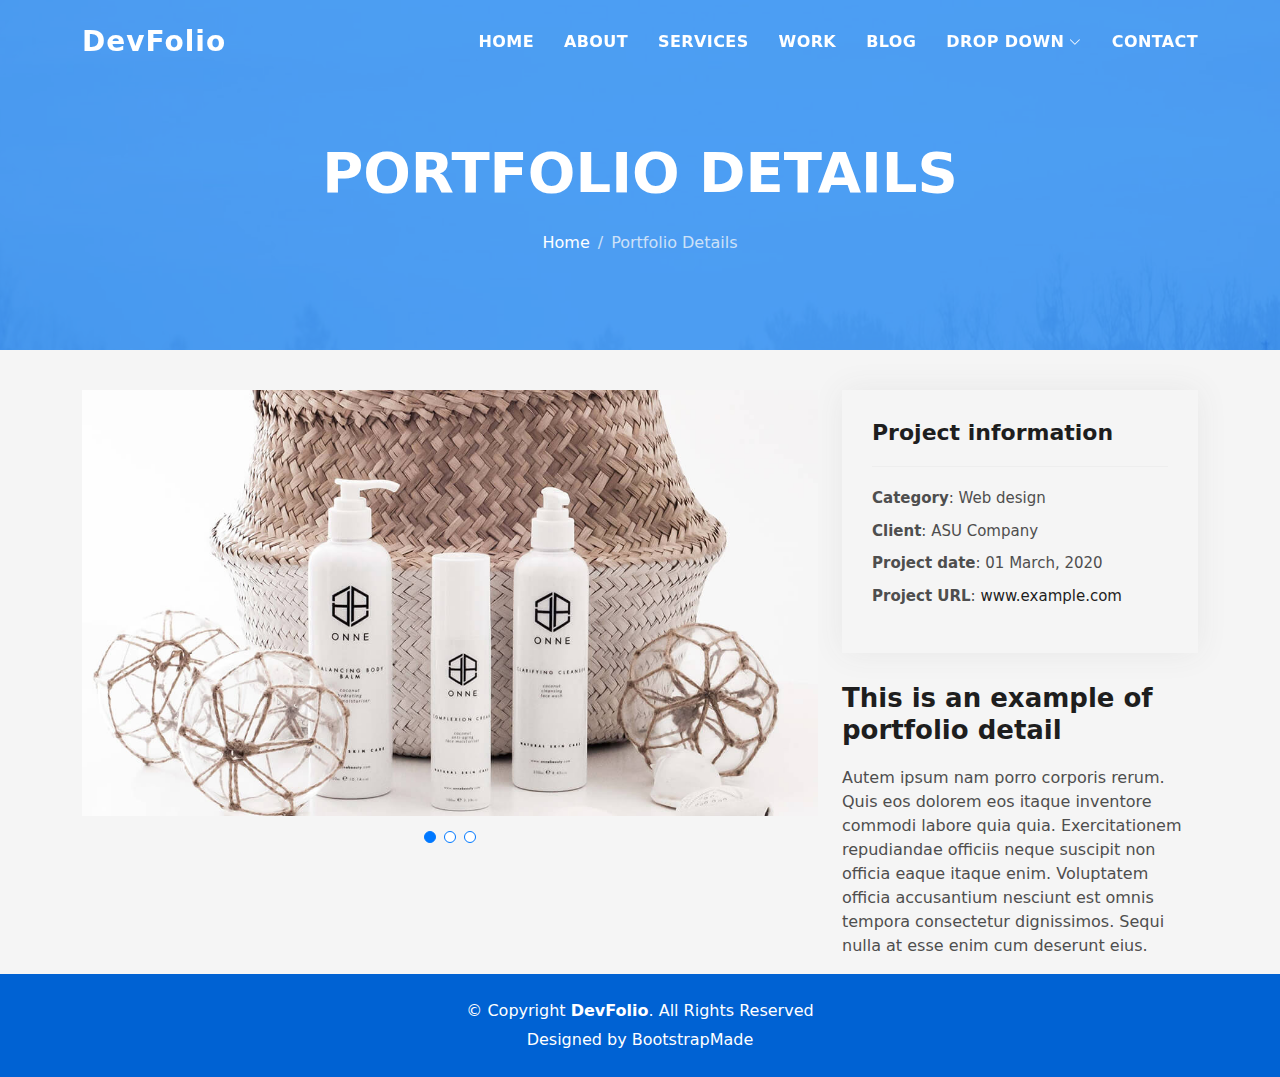
<file: portfolio-details.html>
<!DOCTYPE html>
<html lang="en">

<head>
  <meta charset="utf-8">
  <meta content="width=device-width, initial-scale=1.0" name="viewport">

  <title>DevFolio Bootstrap Portfolio Template - Portfolio Details</title>
  <meta content="" name="description">
  <meta content="" name="keywords">

  <!-- Favicons -->
  <link href="assets/img/favicon.png" rel="icon">
  <link href="assets/img/apple-touch-icon.png" rel="apple-touch-icon">

  <!-- Vendor CSS Files -->
  <link href="assets/vendor/bootstrap/css/bootstrap.min.css" rel="stylesheet">
  <link href="assets/vendor/bootstrap-icons/bootstrap-icons.css" rel="stylesheet">
  <link href="assets/vendor/glightbox/css/glightbox.min.css" rel="stylesheet">
  <link href="assets/vendor/swiper/swiper-bundle.min.css" rel="stylesheet">

  <!-- Template Main CSS File -->
  <link href="assets/css/style.css" rel="stylesheet">

  <!-- =======================================================
  * Template Name: DevFolio - v4.7.1
  * Template URL: https://bootstrapmade.com/devfolio-bootstrap-portfolio-html-template/
  * Author: BootstrapMade.com
  * License: https://bootstrapmade.com/license/
  ======================================================== -->
</head>

<body>

  <!-- ======= Header ======= -->
  <header id="header" class="fixed-top">
    <div class="container d-flex align-items-center justify-content-between">

      <h1 class="logo"><a href="index.html">DevFolio</a></h1>
      <!-- Uncomment below if you prefer to use an image logo -->
      <!-- <a href="index.html" class="logo"><img src="assets/img/logo.png" alt="" class="img-fluid"></a>-->

      <nav id="navbar" class="navbar">
        <ul>
          <li><a class="nav-link scrollto " href="#hero">Home</a></li>
          <li><a class="nav-link scrollto" href="#about">About</a></li>
          <li><a class="nav-link scrollto" href="#services">Services</a></li>
          <li><a class="nav-link scrollto " href="#work">Work</a></li>
          <li><a class="nav-link scrollto " href="#blog">Blog</a></li>
          <li class="dropdown"><a href="#"><span>Drop Down</span> <i class="bi bi-chevron-down"></i></a>
            <ul>
              <li><a href="#">Drop Down 1</a></li>
              <li class="dropdown"><a href="#"><span>Deep Drop Down</span> <i class="bi bi-chevron-right"></i></a>
                <ul>
                  <li><a href="#">Deep Drop Down 1</a></li>
                  <li><a href="#">Deep Drop Down 2</a></li>
                  <li><a href="#">Deep Drop Down 3</a></li>
                  <li><a href="#">Deep Drop Down 4</a></li>
                  <li><a href="#">Deep Drop Down 5</a></li>
                </ul>
              </li>
              <li><a href="#">Drop Down 2</a></li>
              <li><a href="#">Drop Down 3</a></li>
              <li><a href="#">Drop Down 4</a></li>
            </ul>
          </li>
          <li><a class="nav-link scrollto" href="#contact">Contact</a></li>
        </ul>
        <i class="bi bi-list mobile-nav-toggle"></i>
      </nav><!-- .navbar -->

    </div>
  </header><!-- End Header -->

  <div class="hero hero-single route bg-image" style="background-image: url(assets/img/overlay-bg.jpg)">
    <div class="overlay-mf"></div>
    <div class="hero-content display-table">
      <div class="table-cell">
        <div class="container">
          <h2 class="hero-title mb-4">Portfolio Details</h2>
          <ol class="breadcrumb d-flex justify-content-center">
            <li class="breadcrumb-item">
              <a href="#">Home</a>
            </li>
            <li class="breadcrumb-item active">Portfolio Details</li>
          </ol>
        </div>
      </div>
    </div>
  </div>

  <main id="main">

    <!-- ======= Portfolio Details Section ======= -->
    <section id="portfolio-details" class="portfolio-details">
      <div class="container">

        <div class="row gy-4">

          <div class="col-lg-8">
            <div class="portfolio-details-slider swiper">
              <div class="swiper-wrapper align-items-center">

                <div class="swiper-slide">
                  <img src="assets/img/portfolio-details-1.jpg" alt="">
                </div>

                <div class="swiper-slide">
                  <img src="assets/img/portfolio-details-2.jpg" alt="">
                </div>

                <div class="swiper-slide">
                  <img src="assets/img/portfolio-details-3.jpg" alt="">
                </div>

              </div>
              <div class="swiper-pagination"></div>
            </div>
          </div>

          <div class="col-lg-4">
            <div class="portfolio-info">
              <h3>Project information</h3>
              <ul>
                <li><strong>Category</strong>: Web design</li>
                <li><strong>Client</strong>: ASU Company</li>
                <li><strong>Project date</strong>: 01 March, 2020</li>
                <li><strong>Project URL</strong>: <a href="#">www.example.com</a></li>
              </ul>
            </div>
            <div class="portfolio-description">
              <h2>This is an example of portfolio detail</h2>
              <p>
                Autem ipsum nam porro corporis rerum. Quis eos dolorem eos itaque inventore commodi labore quia quia. Exercitationem repudiandae officiis neque suscipit non officia eaque itaque enim. Voluptatem officia accusantium nesciunt est omnis tempora consectetur dignissimos. Sequi nulla at esse enim cum deserunt eius.
              </p>
            </div>
          </div>

        </div>

      </div>
    </section><!-- End Portfolio Details Section -->

  </main><!-- End #main -->

  <!-- ======= Footer ======= -->
  <footer>
    <div class="container">
      <div class="row">
        <div class="col-sm-12">
          <div class="copyright-box">
            <p class="copyright">&copy; Copyright <strong>DevFolio</strong>. All Rights Reserved</p>
            <div class="credits">
              <!--
              All the links in the footer should remain intact.
              You can delete the links only if you purchased the pro version.
              Licensing information: https://bootstrapmade.com/license/
              Purchase the pro version with working PHP/AJAX contact form: https://bootstrapmade.com/buy/?theme=DevFolio
            -->
              Designed by <a href="https://bootstrapmade.com/">BootstrapMade</a>
            </div>
          </div>
        </div>
      </div>
    </div>
  </footer><!-- End  Footer -->

  <div id="preloader"></div>
  <a href="#" class="back-to-top d-flex align-items-center justify-content-center"><i class="bi bi-arrow-up-short"></i></a>

  <!-- Vendor JS Files -->
  <script src="assets/vendor/purecounter/purecounter.js"></script>
  <script src="assets/vendor/bootstrap/js/bootstrap.bundle.min.js"></script>
  <script src="assets/vendor/glightbox/js/glightbox.min.js"></script>
  <script src="assets/vendor/swiper/swiper-bundle.min.js"></script>
  <script src="assets/vendor/typed.js/typed.min.js"></script>
  <script src="assets/vendor/php-email-form/validate.js"></script>

  <!-- Template Main JS File -->
  <script src="assets/js/main.js"></script>

</body>

</html>
</file>
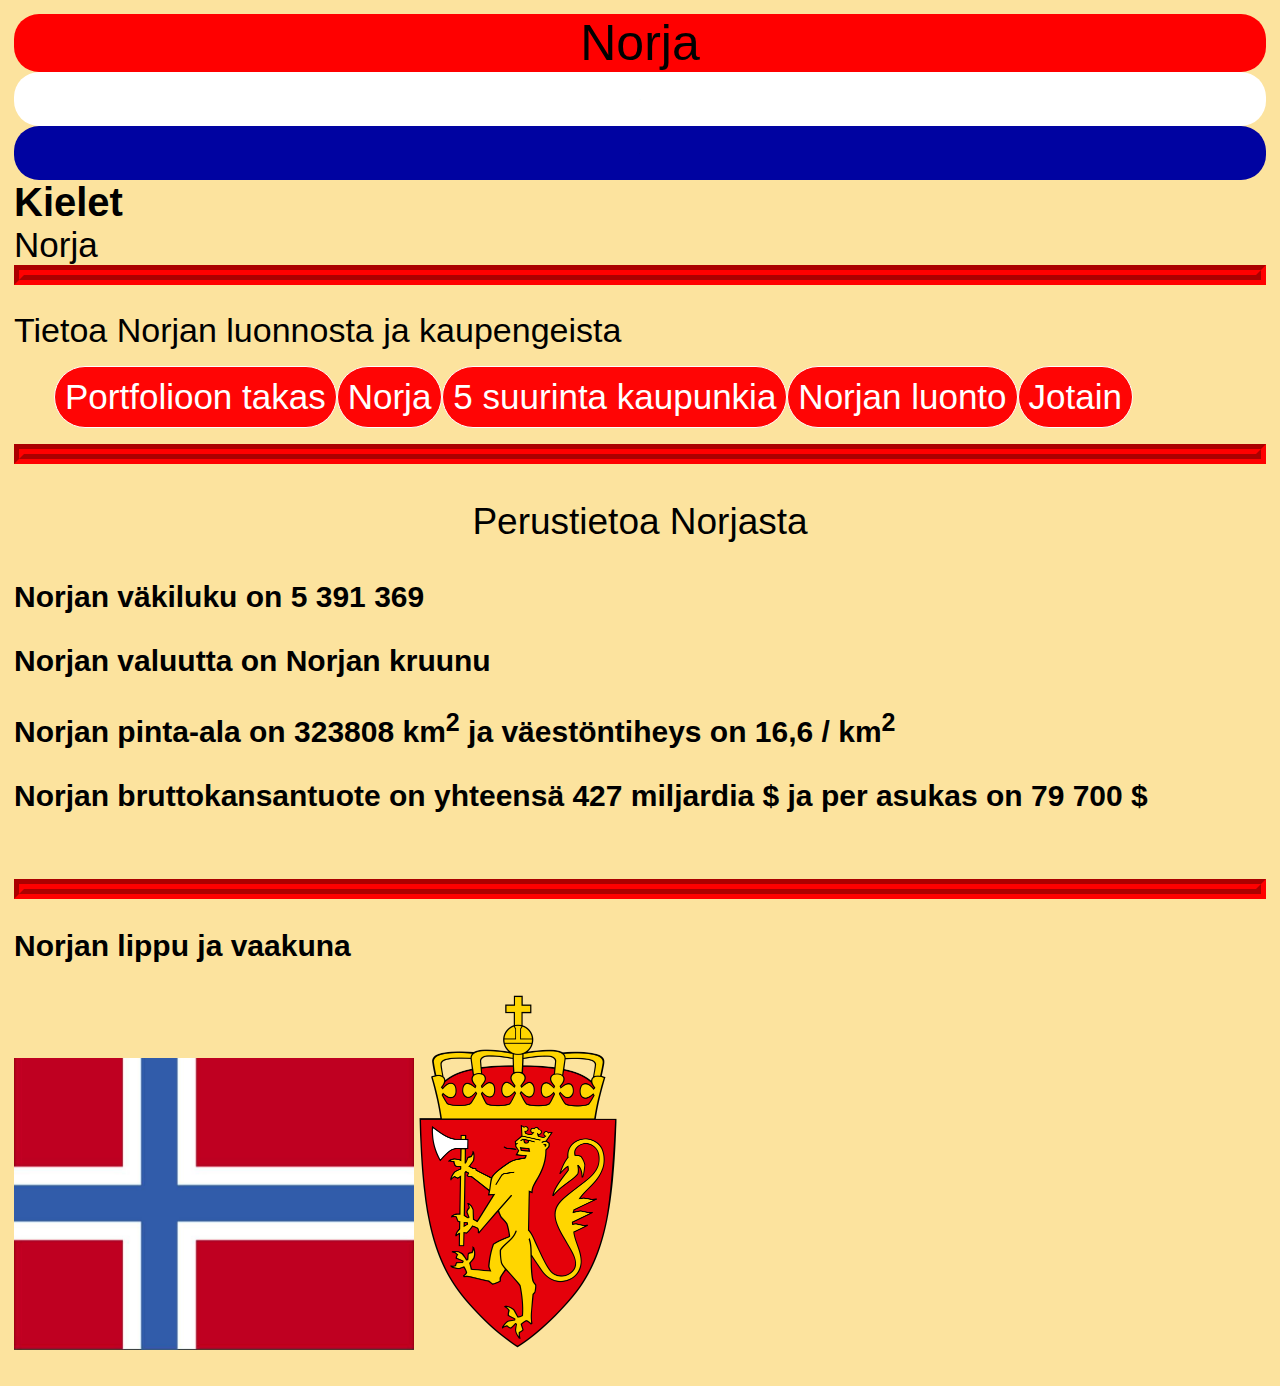
<file: harjotus4_tapio/harjoitus.html>
<!DOCTYPE html>
<html>

<meta charset="UTF-8">
<meta lang="fi">
<link rel="stylesheet" href="style.css">
<head>
<title>Norja</title>
</head>

<body>
<p id="rcorners3">Norja</p>  
<p id="rcorners2">.</p>    
<p id="rcorners1">.</p>               
<b>Kielet</b>

<li> Norja</li>

<hr>
<br>
<h7>Tietoa Norjan luonnosta ja kaupengeista</h7>
<div id="header">
    <header class="header"></header>
    <ul class="navbar">
        <li ><a class="navbutton" href="../index.html">Portfolioon takas</a></li>
        <li ><a class="navbutton" href="harjoitus.html">Norja</a></li>
        <li ><a class="navbutton" href="Kaupungit.html">5 suurinta kaupunkia</a></li>
        <li ><a class="navbutton" href="luonto.html">Norjan luonto</a></li>
        <li ><a class="navbutton" href="jotain.html">Jotain</a></li>
        </ul>
</div>
<hr>
<p>Perustietoa Norjasta</p>
<h3>Norjan väkiluku on 5 391 369</h3>
<h3>Norjan valuutta on Norjan kruunu</h3>
<h3>Norjan pinta-ala on 323808 km<sup>2</sup> ja väestöntiheys on 16,6 / km<sup>2</sup></h3>
<h3>Norjan bruttokansantuote on yhteensä 427 miljardia $ ja per asukas on 79 700 $</h3>
<br>
<br>
<hr>
<h3>Norjan lippu ja vaakuna</h3>
<img src="norja.jpg" alt="Norja" width="400px"> 
<img src="Norjanvaakuna.png" width="200px"> 
<br>
<br>
</body>
</html>
</file>
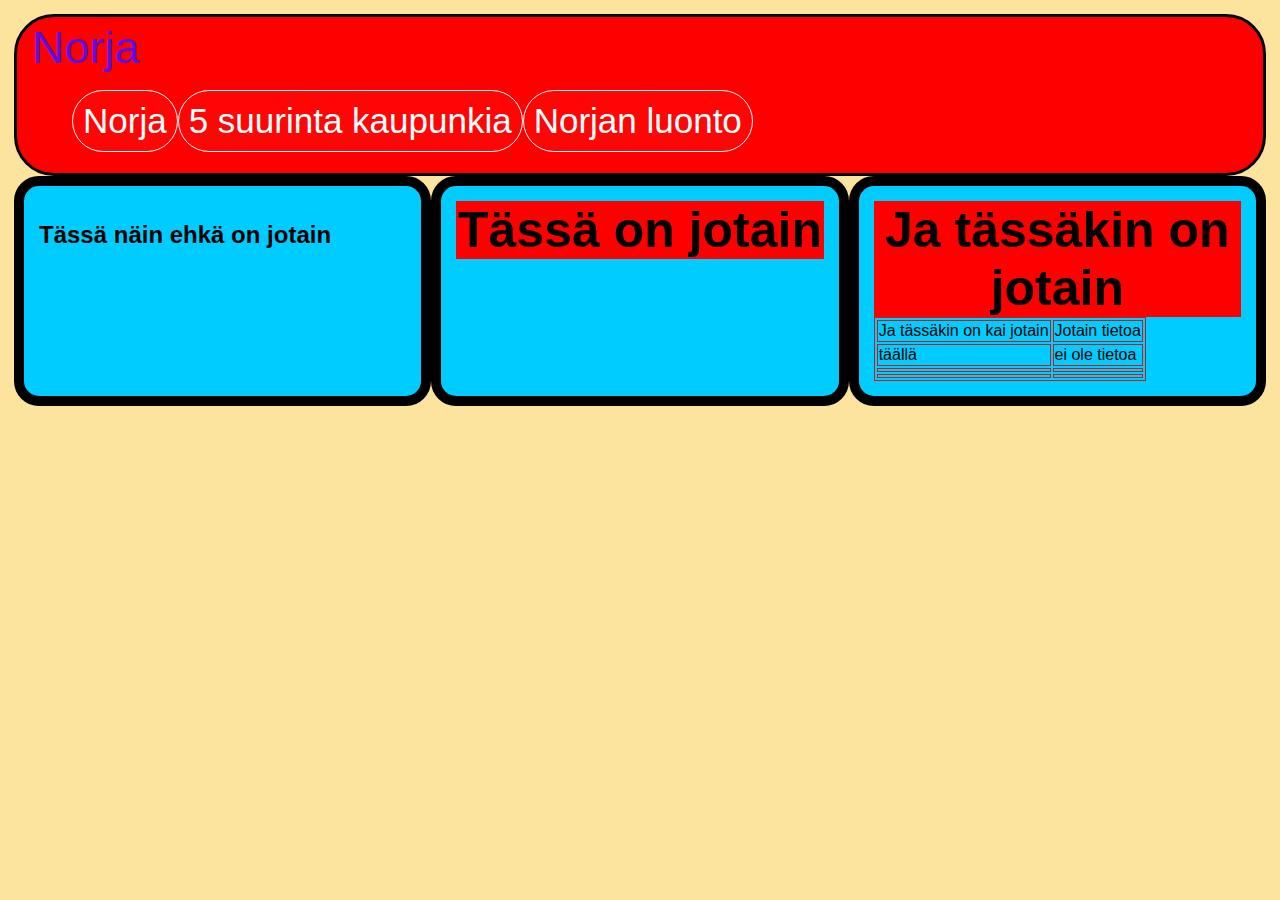
<file: harjotus4_tapio/jotain.html>
<!DOCTYPE html>
<html>
<head>
 <link rel="stylesheet" href="stylaa.css">
</head>
<body>
<meta charset="UTF-8">
<meta lang="fi">
<link rel="stylesheet" href="style.css">
<div id="header">
    <header class="header">Norja</header>
    <ul class="navbar">
        <li ><a class="navbutton" href="harjoitus.html">Norja</a></li>
        <li ><a class="navbutton" href="Kaupungit.html">5 suurinta kaupunkia</a></li>
        <li ><a class="navbutton" href="luonto.html">Norjan luonto</a></li>
        </ul>
</div>
    <div id="main">
    <div id="basicinfo">
    <h2>Tässä näin ehkä on jotain</h2>
    </div>
    <div id="topten">
    <h1>Tässä on jotain</h1>
    </div>
    <div id="data">
    <h1>Ja tässäkin on jotain</h1>
    <table>
        <tr>
            <td>Ja tässäkin on kai jotain</td>
            <td>Jotain tietoa</td>
        </tr>
        <tr>
            <td>täällä</td>
            <td>ei ole tietoa</td>
        </tr>
        <tr>
            <td></td>
            <td></td>
            </tr>
        <tr>
            <td></td>
            <td></td>
        </tr>
    </table>
    </div>
    </div>








</body>
</html>
</file>
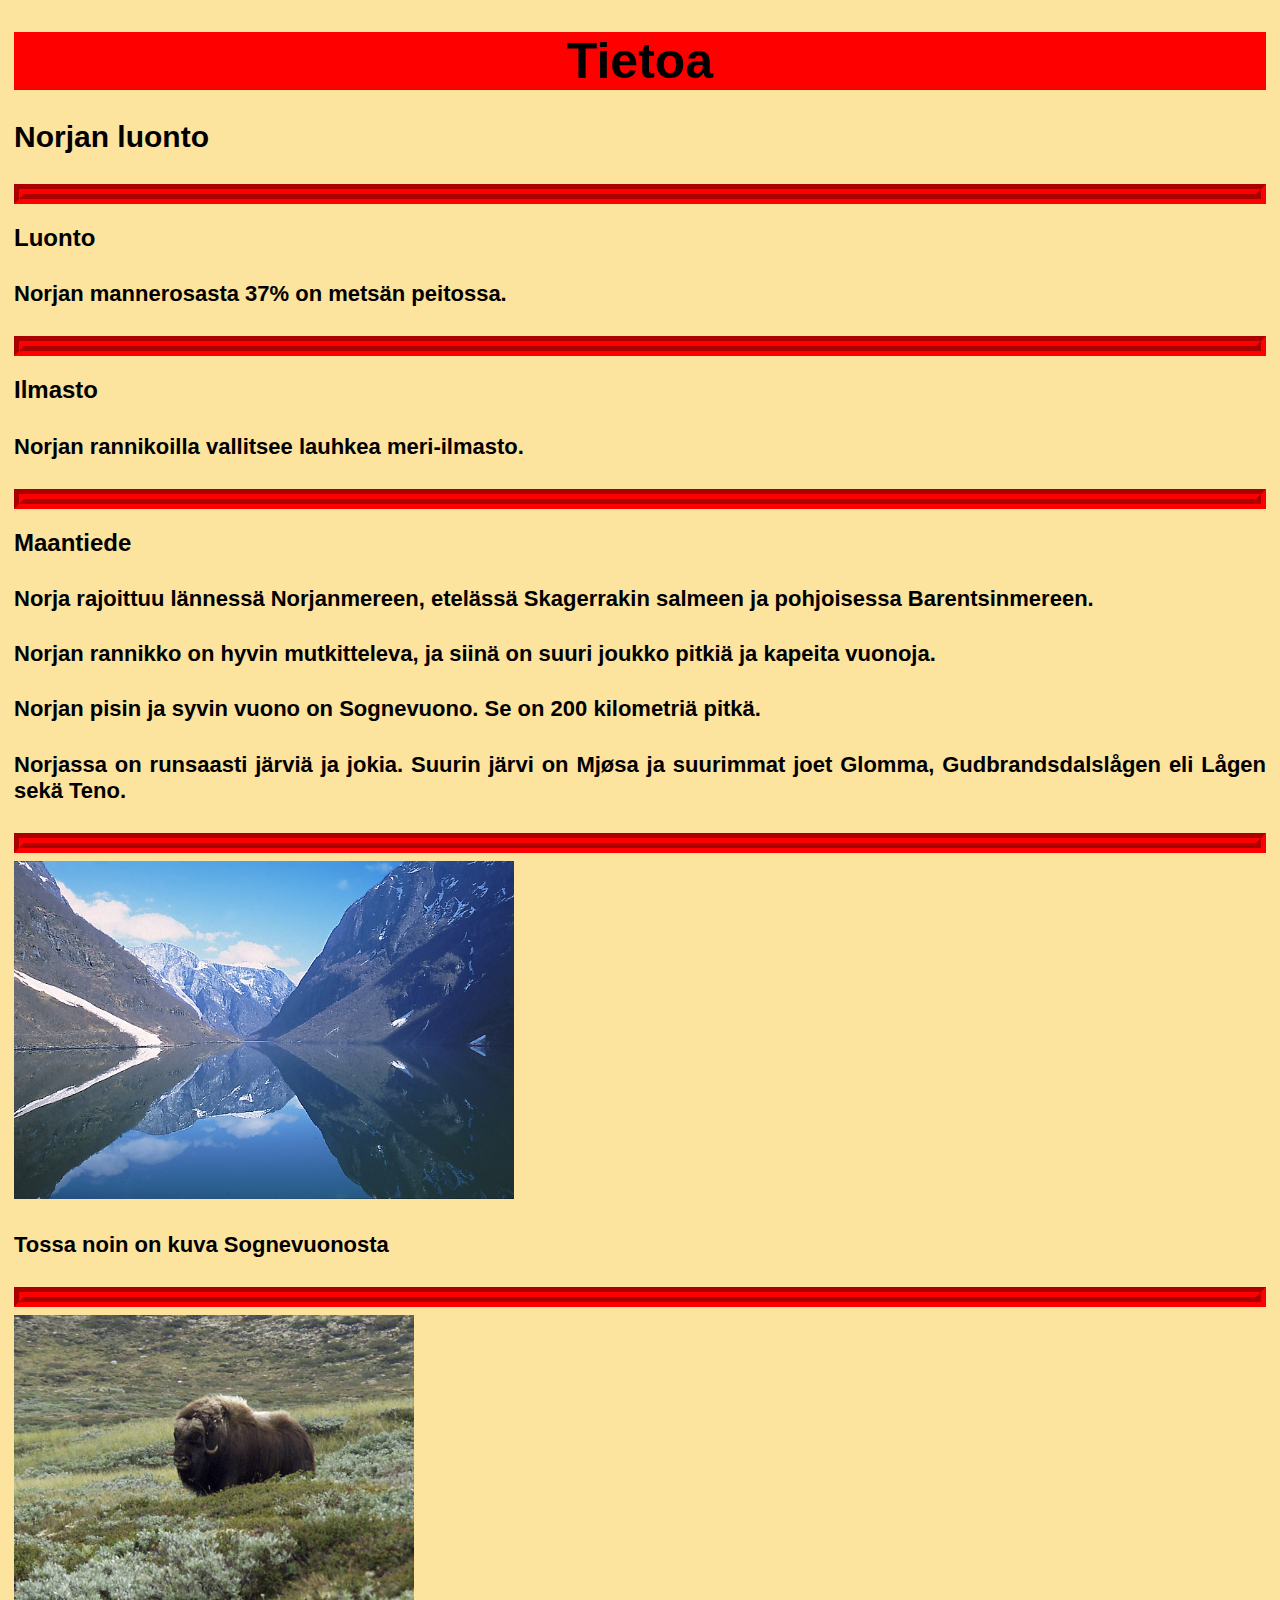
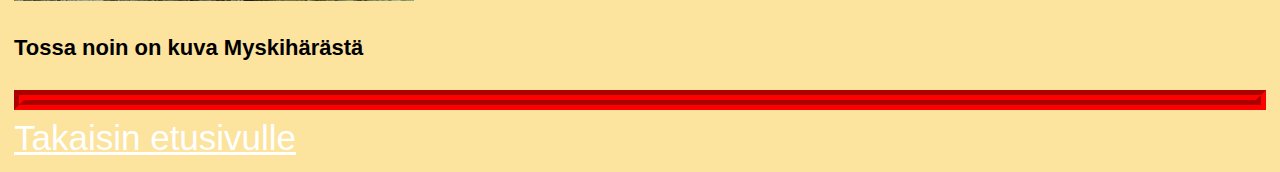
<file: harjotus4_tapio/luonto.html>
<!DOCTYPE html>
<html>
<link rel="stylesheet" href="style.css">
<head>
<title>Norjan luonto</title>    
</head>
<body>
    <br> <h1>Tietoa</h1>
  
    <h3>Norjan luonto</h3> <hr>
    <h2>Luonto</h2>
    <h4>Norjan mannerosasta 37% on metsän peitossa.</h4>
    <hr>
    <h2>Ilmasto</h2>
    <h4>Norjan rannikoilla vallitsee lauhkea meri-ilmasto.</h4>
    <hr>
    <h2>Maantiede</h2>
    <h4>Norja rajoittuu lännessä Norjanmereen, etelässä Skagerrakin salmeen ja pohjoisessa Barentsinmereen.</h4>
    <h4>Norjan rannikko on hyvin mutkitteleva, ja siinä on suuri joukko pitkiä ja kapeita vuonoja.</h4>
    <h4>Norjan pisin ja syvin vuono on Sognevuono. Se on 200 kilometriä pitkä.</h4>
    <h4>Norjassa on runsaasti järviä ja jokia. Suurin järvi on Mjøsa ja suurimmat joet Glomma, Gudbrandsdalslågen eli Lågen sekä Teno.</h4>
    <hr>
    <img src="Sognefordvuono.jpg" width="500px"> <h4> Tossa noin on kuva Sognevuonosta</h4> <hr>
     <img src="Myskihärkä.jpg" width="400px"> <h4>Tossa noin on kuva Myskihärästä</h4> <hr>

  <nav>
    <li><a href="harjoitus.html">Takaisin etusivulle</a></li>
</nav>
</body>
</html>
</file>
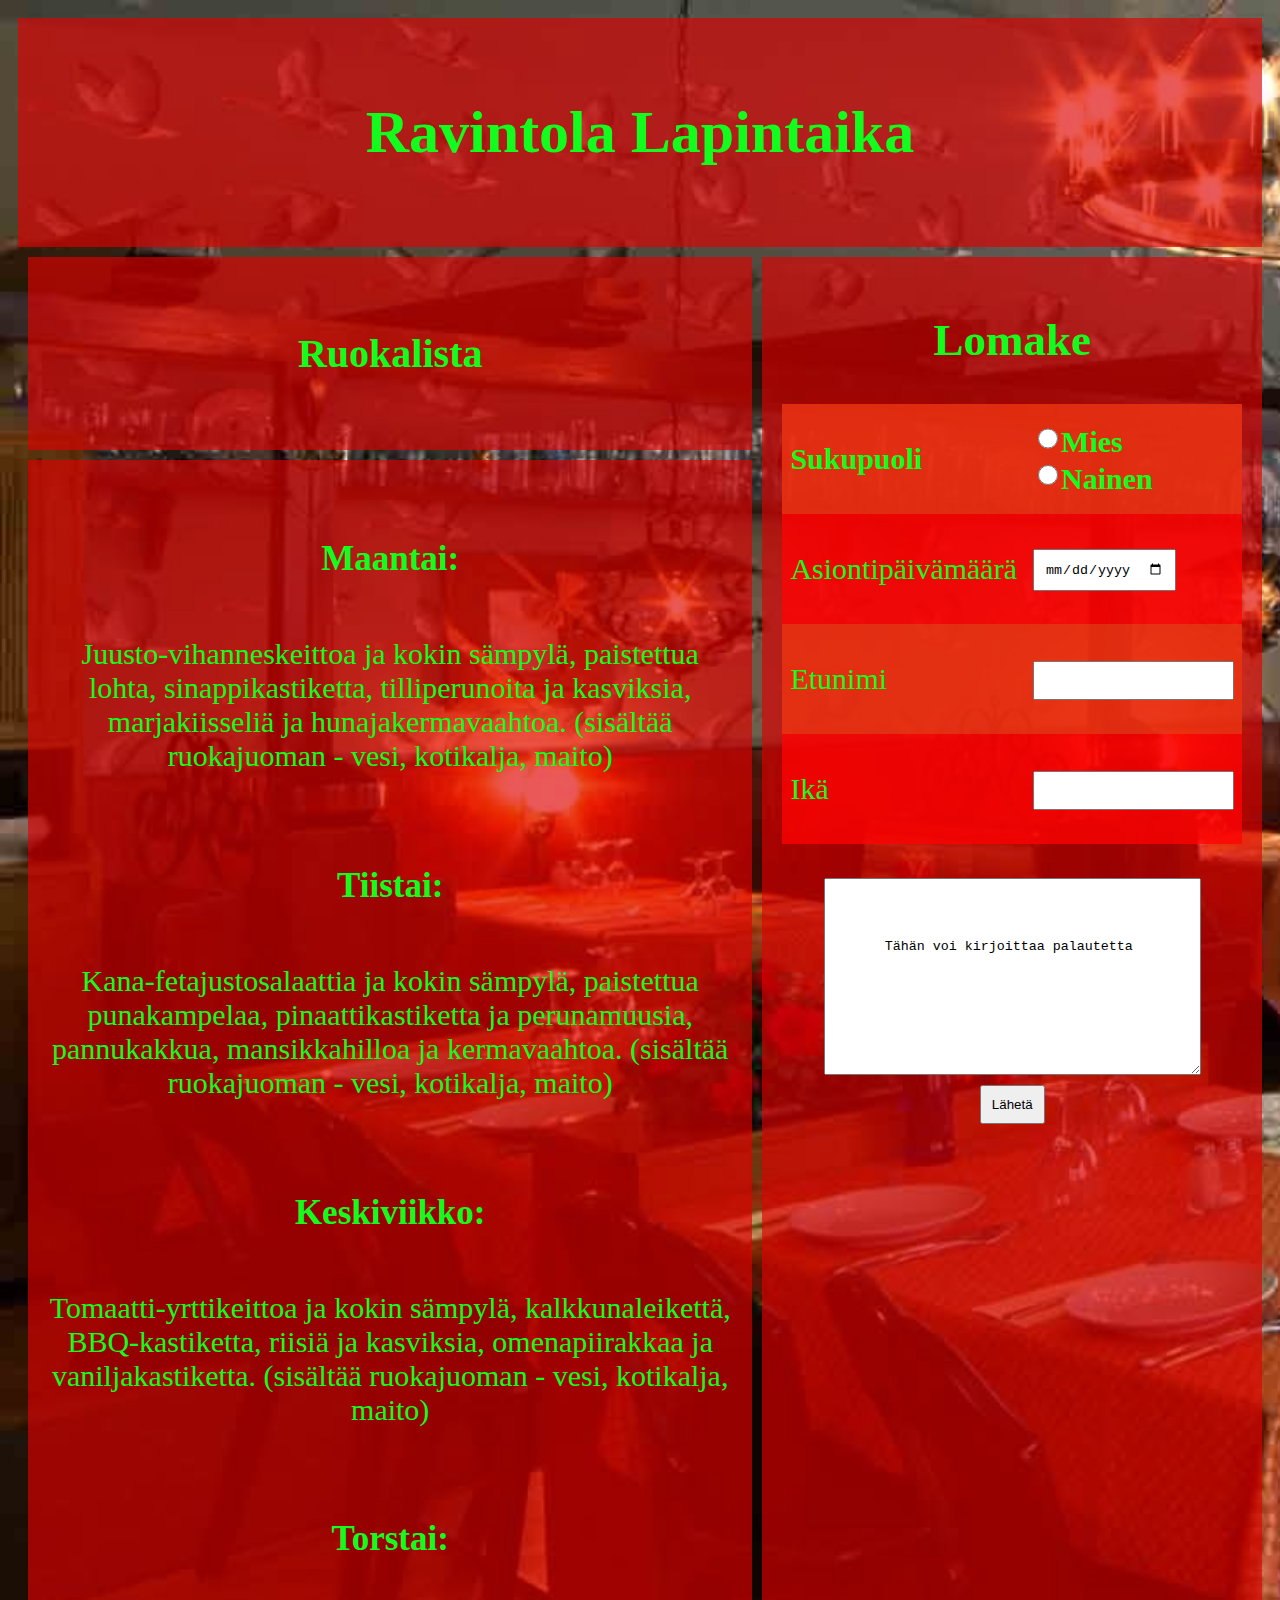
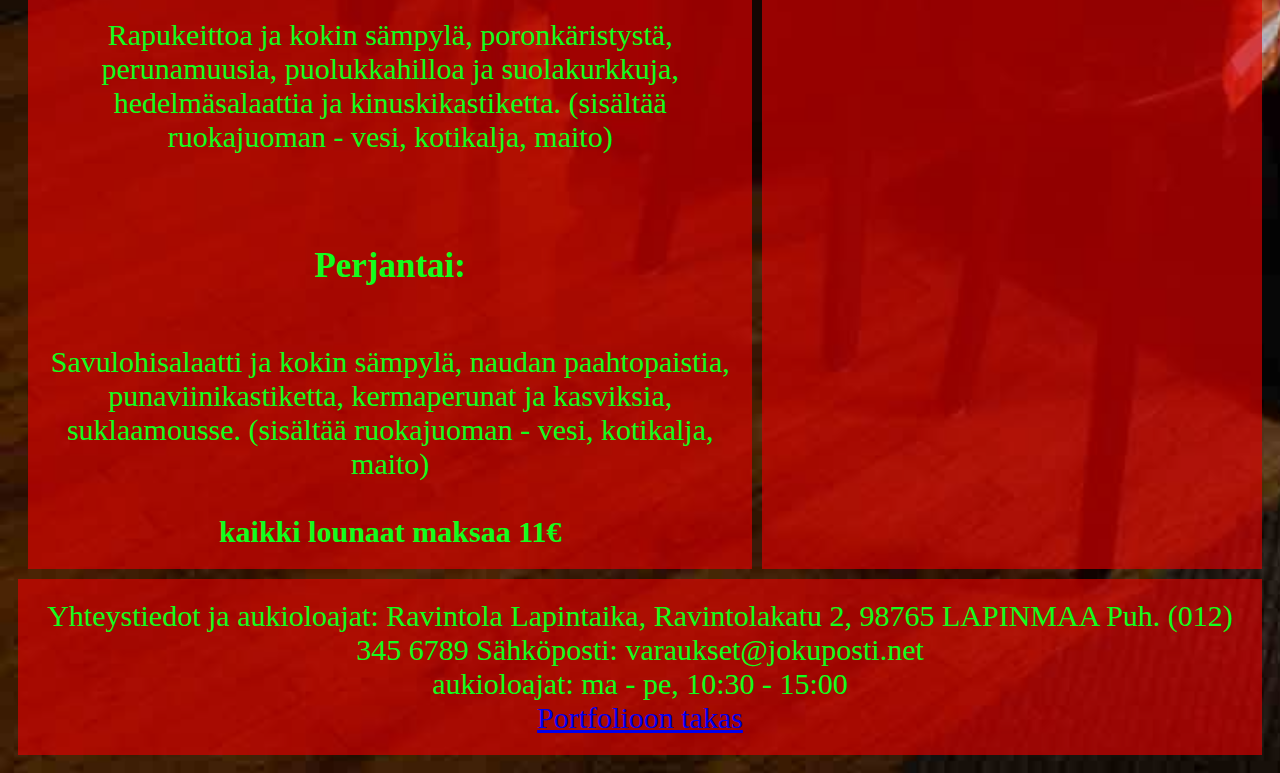
<file: harjotus5_tapio/harjotus5.html>
<!DOCTYPE html>
<html>
<head>
  <meta name="viewport" content="width=device-width, initial-scale=1.0">
<meta charset="UTF-8">
<title>Ravintola Lapintaika</title>
<link type="text/css" rel="stylesheet" href="styl.css">
<link type="text/css" rel="stylesheet" href="mediastyle.css">
</head>
<body>  



  
<div class="grid-container">
  <div class="item1"><h3>Ravintola Lapintaika</h3></div>
  <div class="item3"><strong><h5>Maantai:</h5></strong> Juusto-vihanneskeittoa ja kokin sämpylä, paistettua lohta, sinappikastiketta, tilliperunoita ja kasviksia, marjakiisseliä ja hunajakermavaahtoa. (sisältää ruokajuoman - vesi, kotikalja, maito) <br>
    <br>     <strong><h5>Tiistai:</h5></strong> Kana-fetajustosalaattia ja kokin sämpylä, paistettua punakampelaa, pinaattikastiketta ja perunamuusia, pannukakkua, mansikkahilloa ja kermavaahtoa. (sisältää ruokajuoman - vesi, kotikalja, maito)
   <br> <br> <strong><h5>Keskiviikko:</h5></strong> Tomaatti-yrttikeittoa ja kokin sämpylä, kalkkunaleikettä, BBQ-kastiketta, riisiä ja kasviksia, omenapiirakkaa ja vaniljakastiketta. (sisältää ruokajuoman - vesi, kotikalja, maito)
   <br> <br> <strong><h5>Torstai:</h5></strong> Rapukeittoa ja kokin sämpylä, poronkäristystä, perunamuusia, puolukkahilloa ja suolakurkkuja, hedelmäsalaattia ja kinuskikastiketta. (sisältää ruokajuoman - vesi, kotikalja, maito)
  <br> <br> <strong><h5>Perjantai:</h5></strong> Savulohisalaatti ja kokin sämpylä, naudan paahtopaistia, punaviinikastiketta, kermaperunat ja kasviksia, suklaamousse. (sisältää ruokajuoman - vesi, kotikalja, maito)
<br> <br> <strong>kaikki lounaat maksaa 11€</strong></div>

  <div class="item4"> <h2>Lomake</h2>
<table>
  
      <tr>
        <td><p><strong>Sukupuoli</strong></p></td>
        <td><input type="radio" name="gender" value="man"><strong>Mies</strong>
        <br> <input type="radio" name="gender" value="female"><strong>Nainen</strong></td>
        </tr>
   
          <tr><td><p>Asiontipäivämäärä</p></td> <td> <input type="date" name="date"></td></tr>
  
             <tr><td> <p>Etunimi</p></td> <td><input type="text" name="firstname" maxlength=20></td></tr> 
   
             <tr><td><p>Ikä</p></td><td> <input type="tel" name="age" maxlength=2></tr></td></table></tr> <br><textarea name="message" rows="5" cols="30">Tähän voi kirjoittaa palautetta 
     </textarea><br><input type="submit" value="Lähetä"></div>
 
      <div class="item6"><h4>Ruokalista</h4></div>
  <div class="item5">Yhteystiedot ja aukioloajat:

    Ravintola Lapintaika, Ravintolakatu 2, 98765 LAPINMAA Puh. (012) 345 6789 Sähköposti: varaukset@jokuposti.net
    

   <br> aukioloajat: ma - pe, 10:30 - 15:00
  <br> <a class="navbutton" href="../index.html">Portfolioon takas</a>
  </div>
</div>



</body>
</html>
</file>
<file: fanikauppa/static/css/main.6a7e09d9.css>
body{-webkit-font-smoothing:antialiased;-moz-osx-font-smoothing:grayscale;font-family:-apple-system,BlinkMacSystemFont,Segoe UI,Roboto,Oxygen,Ubuntu,Cantarell,Fira Sans,Droid Sans,Helvetica Neue,sans-serif;margin:0}code{font-family:source-code-pro,Menlo,Monaco,Consolas,Courier New,monospace}.App{text-align:center}body{background-color:rgba(136,81,9,.5)}.App-logo{height:40vmin;pointer-events:none}@media (prefers-reduced-motion:no-preference){.App-logo{-webkit-animation:App-logo-spin 20s linear infinite;animation:App-logo-spin 20s linear infinite}}.App-header{align-items:center;background-color:#282c34;color:#fff;display:flex;flex-direction:column;font-size:calc(10px + 2vmin);justify-content:center;min-height:15vh}.App-link{color:#61dafb}@-webkit-keyframes App-logo-spin{0%{-webkit-transform:rotate(0deg);transform:rotate(0deg)}to{-webkit-transform:rotate(1turn);transform:rotate(1turn)}}@keyframes App-logo-spin{0%{-webkit-transform:rotate(0deg);transform:rotate(0deg)}to{-webkit-transform:rotate(1turn);transform:rotate(1turn)}}.productimage{height:auto;max-width:50%}.productobj{align-items:center;background-color:rgba(0,0,0,.719);border:5px solid #282c34;border-radius:15px;color:#fff;display:flex;flex-direction:column;font-size:20px;height:400px;margin:9px;padding:20px;width:350px}.productmap{align-content:space-between;display:flex;flex-direction:row;flex-wrap:wrap;justify-content:center;margin-left:250px;margin-right:50px}.button{text-align:center;text-decoration:none}.button,.button1{background-color:#282c34;border:none;color:#fff;cursor:pointer;font-size:30px}.button1{margin-right:1740px}.buttoncart{background-color:#4f8aff;border:none;border-radius:29px;color:#fff;font-size:16px;font-weight:2000;margin:auto;padding:10px}.buttoncart:hover{background-color:#61dafb;-webkit-transform:scale(1.3);transform:scale(1.3);transition:1s}.Menushopcart{align-items:center;background-color:#585858;border:5px solid #282c34;border-radius:15px;color:#fff;flex-direction:column;font-size:15px;height:600px;margin:5px;padding:20px;position:absolute;top:100px;width:370px}table{align-content:space-between;border-collapse:10px collapse;position:absolute;right:0;top:110px;width:100%}table,th{border:2px solid #080000}th{background-color:#888}.Finalprice{color:#fff;left:110px;position:absolute;top:560px;z-index:10}.Editproduct{border:6px solid #282c34;font-size:0;left:100px;position:absolute;top:520px}.emptybutton{border-radius:8px;font-size:17px;left:-40px;position:absolute;top:115px}.emptybutton:hover{background-color:#6092f7}.checkout{border-radius:8px;font-size:17px;left:150px;position:absolute;top:115px}.checkout:hover{background-color:#6092f7}.checkoutbox{background-color:#585858;border:5px solid #282c34;border-radius:100px;color:#fff;font-size:15px;height:850px;left:400px;margin:50px;padding:20px;position:absolute;top:200px;width:1100px}.checkoutboxes{background-color:#e4e4e4;border:2px solid #474747;text-align:center;width:400px}.Submitbutton1{font-size:15px}.Ordermsg{background-color:#585858;border:5px solid #282c34;color:#fff;height:960px;left:400px;position:absolute;top:150px;width:1200px}.Ordermsg,h3{font-size:18px}h3{color:#00c3ff}.submitcheckbut{border-radius:9px;font-size:14px}.submitcheckbut:hover{background-color:#00c3ff;-webkit-transform:scale(1.1);transform:scale(1.1)}.summarybutton{border-radius:9px;font-size:14px}.summarybutton:hover{background-color:#00c3ff;-webkit-transform:scale(1.1);transform:scale(1.1)}
/*# sourceMappingURL=main.6a7e09d9.css.map*/
</file>
<file: harjotus4_tapio/style.css>
body {
    font-family: 'Trebuchet MS', 'Lucida Sans Unicode', 'Lucida Grande', 'Lucida Sans', Arial, sans-serif;
    margin: 5;
    padding: 6px;
    background: rgba(248, 190, 30, 0.432);
    text-align: justify;
  }
h1 {
  text-align: center;
  background-color: red;
  margin: auto;
  font-size: 50px;
}
  li {
      font-size: 35px;
  }
h3 {
 font-size: 30px;
}
h4 {
  font-size: 22px;
}
h5 {
  background-color: blue;
  padding: 30px;
  margin-top: auto;
  margin: auto;
  font-size: 1px;
}
h6 {
  background-color:white;
  background-size: 10px;
  margin-top: 1px;
  margin: auto;
  padding: 30px;
  font-size: 1px;
}
#rcorners1 {
  border-radius: 25px;
  background-color: rgb(0, 3, 161);
  padding: 26px;
  width: auto;
  margin: auto;
  font-size: 2px;
}
#rcorners2 {
  border-radius: 25px;
  background-color: white;
  padding: 26px;
  width: auto;
  margin: auto;
  font-size: 2px;
}
#rcorners3 {
  border-radius: 25px;
  background-color: red;
  padding: auto;
  width: auto;
  margin: auto;
  font-size: 50px;
  text-align: center;
}
mark {
  text-align: center;
  font-size: 34px;
}
hr {
  width: auto;
  padding: auto;
  color: rgb(255, 38, 0);
  margin-top: auto;
  display: block;
  border-style: groove;
  border-width: 10px;
  border-color: red;
}
h7 {
  font-size: 34px;
  text-align: center;
  font-style: bold;
}
h8 {
  font-size: 30px;
  color: rgba(0, 47, 255, 0.705);
}
p {
  font-size: 37px;
  text-align: center;
}
header {
  font-size: 45px;
  color: rgb(89, 16, 224);
}
.navbutton {
  display: inline-block;
  padding: 10px;
  border-width: 1px;
  border-style: solid;
  background-color: rgb(255, 5, 5);
  border-radius: 200px;
  text-decoration: none;
  
}
.navbar {
  display: flex;
  list-style-type: none;
}
a {
  color:rgb(255, 255, 255);
}
b {
  font-size: 40px;
}
</file>
<file: harjotus4_tapio/stylaa.css>
table, td, th {
    border: 1px solid rgb(190, 31, 31)
}
#main {
    display: flex;
}
#basicinfo, #topten, #data {
    width: 33%;
    height: auto;
    background-color: rgb(0, 204, 255);
    border-width: 10px;
    border-style: solid;
    border-radius: 25px;
    padding: 15px;
}

#header {
    background-color: rgb(255, 0, 0);
    border-style: solid;
    border-radius: 40px;
    padding: 5px 15px;
}
.navbar {
    display: flex;
    list-style-type: none;
}

.navbutton {
    display:inline-block;
    padding: 10px;
    background-color: rgb(128, 22, 40);
    border-width: 1px;
    border-style: solid;
    border-radius: 25px;
    text-decoration: none;
    text-align: center;
    font-family: Arial, Helvetica, sans-serif;
}

.navbutton:hover, .navbutton:active {
    background-color: red;
}

@media (max-width: 600px) {
    body{
        display: flex;
        flex-direction: column;
        background-color: khaki;
        padding: 5px;
        font-size: 15px;
    }
}
</file>
<file: harjotus5_tapio/styl.css>
.item1 { grid-area: header; }
.item2 { grid-area: menu; }
.item3 { grid-area: main; }
.item4 { grid-area: right; }
.item5 { grid-area: footer; }
.item6 { grid-area: nav;}

.grid-container {
  display: grid;
  grid-template-areas:
    'header header header header header header '
    'menu nav nav nav right right'
    'menu main main main right right '
    'footer footer footer footer footer footer ';
  grid-gap: 10px;
  padding: 10px;
  color: rgb(18, 253, 30);
  font-family: cursive;
}

.grid-container > div {
  background-color: rgba(224, 0, 0, 0.65);
  text-align: center;
  padding: 20px ;
  font-size: 30px;
}
body {
 background-image: url(RavintolaL.jpg);
 background-repeat: no-repeat;
 background-size: cover;
}
h1 {
    color: red;
    
}
h3 {
  font-size: 60px;
}
h4 {
  font-size: 40px;
}
h5 {
  font-size: 35px;
}
img {
  width: 400px;
  height: 400px;
}

input {
  padding: 10px;
}
td, th {
  text-align: left;
  padding: 8px;
}
table {
  width: 100%;
  border-collapse: collapse;
  font-family: unset;
}
tr {
  background-color: rgba(233, 49, 17, 0.87)
}
p {
  
 position: relative;
  padding: 0px;
}
tr:nth-child(even) {
  background-color: #ff0202c5;
}
textarea {
 padding: 60px;
}
input[type=radio] {
  border: 0px;
  width: 10%;
  height: 2em;
  position: auto;
}
</file>
<file: harjotus5_tapio/mediastyle.css>
* {
    box-sizing: border-box;
  }
  
  @media screen and (max-width: 960px){
    .grid-container {
      display: grid;
      grid-template-areas:
        'header header header header header header'
        'nav nav nav nav nav nav'
        'main main main main main main'
        'right right right right right right'
        'footer footer footer footer footer footer';
      grid-gap: 10px;
      padding: 10px;
      font-size: 16px;

    }
  }
  @media screen and (max-width: 480px){
    .grid-container > div {
      display: flex;
      flex-direction: column;
      background-color: #b42e06;
      padding: 3px;
      font-size: 20px;
      }
  
    aside {
      display: none;
    }
  }
  
  @media screen and (max-width: 320px){
    body {
      width: 320px;
    }
  }
</file>
<file: assets/css/style.css>
/**
* Template Name: DevFolio - v4.7.1
* Template URL: https://bootstrapmade.com/devfolio-bootstrap-portfolio-html-template/
* Author: BootstrapMade.com
* License: https://bootstrapmade.com/license/
*/

/*--------------------------------------------------------------
# General
--------------------------------------------------------------*/
body {
  background-color: #f5f5f5;
  color: #4e4e4e;
}

h1,
h2,
h3,
h4,
h5,
h6 {
  color: #1e1e1e;
}

a {
  color: #1e1e1e;
  text-decoration: none;
  transition: all 0.5s ease-in-out;
}
a:hover {
  color: #0078ff;
  text-decoration: none;
  transition: all 0.5s ease-in-out;
}

.p-r {
  position: relative;
}

.color-a {
  text-decoration: none;
  color: #0078ff;
}

.color-d {
  color: #f5f5f5;
}

.color-text-a {
  text-decoration: none;
  color: #4e4e4e;
}

.box-shadow, .card-blog, .work-box, .service-box, .paralax-mf {
  box-shadow: 0 13px 8px -10px rgba(0, 0, 0, 0.1);
}

.box-shadow-a, .button:hover {
  text-decoration: none;
  box-shadow: 0 0 0 4px #cde1f8;
}

.display-5 {
  font-size: 2.5rem;
  font-weight: 300;
  line-height: 1.1;
}

.display-6 {
  font-size: 2rem;
  font-weight: 300;
  line-height: 1.1;
}

.avatar {
  width: 32px;
  height: 32px;
  margin-right: 4px;
  overflow: hidden;
}

.bg-image {
  background-repeat: no-repeat;
  background-attachment: fixed;
  background-size: cover;
  background-position: center center;
}
@media (max-width: 1024px) {
  .bg-image {
    background-attachment: scroll;
  }
}

.overlay-mf {
  background-color: #0078ff;
}

.overlay-mf {
  position: absolute;
  top: 0;
  left: 0px;
  padding: 0;
  height: 100%;
  width: 100%;
  opacity: 0.7;
}

.paralax-mf {
  position: relative;
  padding: 8rem 0;
}

.display-table {
  width: 100%;
  height: 100%;
  display: table;
}

.table-cell {
  display: table-cell;
  vertical-align: middle;
}

/*--/ Sections /--*/
.sect-4 {
  padding: 4rem 0;
}

.sect-pt4 {
  padding-top: 4rem;
}

.sect-mt4 {
  margin-top: 4rem;
}

/*--/ Title s /--*/
.title-s {
  font-weight: 600;
  color: #1e1e1e;
  font-size: 1.1rem;
}
.title-b {
  font-weight: 600;
  color: #1e1e1e;
  font-size: 1.5rem;
}

/*--/ Title A /--*/
.title-box {
  margin-bottom: 4rem;
}

.title-a {
  text-decoration: none;
  font-size: 3rem;
  font-weight: bold;
  text-transform: uppercase;
}

.subtitle-a {
  text-decoration: none;
  color: #4e4e4e;
}

.line-mf {
  width: 40px;
  height: 5px;
  background-color: #0078ff;
  margin: 0 auto;
}


/*--/ Title Left /--*/
.title-box-2 {
  margin-bottom: 3rem;
}

.title-left {
  font-size: 2rem;
  position: relative;
}
.title-left:before {
  content: "";
  position: absolute;
  height: 3px;
  background-color: #0078ff;
  width: 100px;
  bottom: -12px;
}

/*------/ Box /------*/
.box-pl2 {
  padding-left: 2rem;
}

.box-shadow-full {
  padding: 3rem 1.25rem;
  position: relative;
  background-color: #fff;
  margin-bottom: 3rem;
  z-index: 2;
  box-shadow: 0 1px 1px 0 rgba(0, 0, 0, 0.06), 0 2px 5px 0 rgba(0, 0, 0, 0.2);
}
@media (min-width: 768px) {
  .box-shadow-full {
    padding: 3rem;
  }
}

/*------/ Socials /------*/
.socials {
  padding: 1.5rem 0;
}
.socials ul li {
  display: inline-block;
}
.socials .ico-circle {
  height: 40px;
  width: 40px;
  font-size: 1.2rem;
  border-radius: 50%;
  line-height: 1.6;
  margin: 0 15px 0 0;
  box-shadow: 0 0 0 3px #0078ff;
  transition: all 500ms ease;
}
.socials .ico-circle:hover {
  background-color: #0078ff;
  color: #fff;
  box-shadow: 0 0 0 3px #cde1f8;
  transition: all 500ms ease;
}

/*------/ Ul resect /------*/
.ul-resect, .widget-tags ul, .widget-sidebar .list-sidebar, .box-comments .list-comments, .blog-wrapper .post-meta ul, .list-ico, .socials ul {
  list-style: none;
  padding-left: 0;
  margin-bottom: 0;
}

.list-ico {
  line-height: 2;
}
.list-ico span {
  color: #0078ff;
  margin-right: 10px;
}

/*------/ Ico Circle /------*/
.ico-circle {
  height: 100px;
  width: 100px;
  font-size: 2rem;
  border-radius: 50%;
  line-height: 1.55;
  margin: 0 auto;
  text-align: center;
  box-shadow: 0 0 0 10px #0078ff;
  display: block;
}

/*------/ Owl Carousel /------*/
.owl-theme .owl-dots {
  text-align: center;
  margin-top: 18px;
}
.owl-theme .owl-dots .owl-dot {
  display: inline-block;
}
.owl-theme .owl-dots .owl-dot span {
  width: 18px;
  height: 7px;
  margin: 5px 5px;
  background: #cde1f8;
  border: 0px solid #cde1f8;
  display: block;
  transition: all 0.6s ease-in-out;
  cursor: pointer;
}
.owl-theme .owl-dots .owl-dot:hover span {
  background-color: #cde1f8;
}
.owl-theme .owl-dots .owl-dot.active span {
  background-color: #1B1B1B;
  width: 25px;
}

/*--/ Scrolltop s /--*/
.scrolltop-mf {
  position: relative;
  display: none;
}
.scrolltop-mf span {
  z-index: 999;
  position: fixed;
  width: 42px;
  height: 42px;
  background-color: #0078ff;
  opacity: 0.7;
  font-size: 1.6rem;
  line-height: 1.5;
  text-align: center;
  color: #fff;
  top: auto;
  left: auto;
  right: 30px;
  bottom: 50px;
  cursor: pointer;
  border-radius: 50%;
}

/*--------------------------------------------------------------
# Back to top button
--------------------------------------------------------------*/
.back-to-top {
  position: fixed;
  visibility: hidden;
  opacity: 0;
  right: 15px;
  bottom: 15px;
  z-index: 996;
  background: #0078ff;
  width: 40px;
  height: 40px;
  border-radius: 50px;
  transition: all 0.4s;
}
.back-to-top i {
  font-size: 28px;
  color: #fff;
  line-height: 0;
}
.back-to-top:hover {
  background: #298eff;
  color: #fff;
}
.back-to-top.active {
  visibility: visible;
  opacity: 1;
}

/*------/ Prelaoder /------*/
#preloader {
  position: fixed;
  top: 0;
  left: 0;
  right: 0;
  bottom: 0;
  z-index: 9999;
  overflow: hidden;
  background: #fff;
}

#preloader:before {
  content: "";
  position: fixed;
  top: calc(50% - 30px);
  left: calc(50% - 30px);
  border: 6px solid #f2f2f2;
  border-top: 6px solid #0078ff;
  border-radius: 50%;
  width: 60px;
  height: 60px;
  -webkit-animation: animate-preloader 1s linear infinite;
  animation: animate-preloader 1s linear infinite;
}

@-webkit-keyframes animate-preloader {
  0% {
    transform: rotate(0deg);
  }
  100% {
    transform: rotate(360deg);
  }
}

@keyframes animate-preloader {
  0% {
    transform: rotate(0deg);
  }
  100% {
    transform: rotate(360deg);
  }
}
/*------/ Button /------*/
.button {
  display: inline-block;
  padding: 0.3rem 0.6rem;
  text-align: center;
  vertical-align: middle;
  -webkit-user-select: none;
  -moz-user-select: none;
  user-select: none;
  font-size: 1rem;
  border-radius: 0.3rem;
  border: 1px solid transparent;
  transition: all 500ms ease;
  cursor: pointer;
}
.button:focus {
  outline: 0;
}
.button:hover {
  background-color: #0062d3;
  color: #fff;
  transition: all 500ms ease;
}

.button-a {
  text-decoration: none;
  background-color: #0078ff;
  color: #fff;
  border-color: #cde1f8;
}

.button-big {
  padding: 0.9rem 2.3rem;
  font-size: 1.2rem;
}

.button-rouded {
  border-radius: 5rem;
}

.btn-lg {
  padding: 0.5rem 1rem;
  font-size: 1.25rem;
  line-height: 1.5;
  border-radius: 0.3rem;
}

/*--------------------------------------------------------------
# Header
--------------------------------------------------------------*/
#header {
  transition: all 0.5s;
  z-index: 997;
  padding: 20px 0;
}
#header .logo {
  font-size: 28px;
  margin: 0;
  padding: 0;
  font-weight: 600;
  letter-spacing: 1px;
}
#header .logo a {
  color: #fff;
}
#header .logo img {
  max-height: 40px;
}
#header.header-scrolled {
  background: rgba(0, 0, 0, 0.9);
  padding: 12px 0;
}

/*--------------------------------------------------------------
# Navigation Menu
--------------------------------------------------------------*/
/**
* Desktop Navigation 
*/
.navbar {
  padding: 0;
}
.navbar ul {
  margin: 0;
  padding: 0;
  display: flex;
  list-style: none;
  align-items: center;
}
.navbar li {
  position: relative;
}
.navbar > ul > li {
  white-space: nowrap;
  padding: 10px 0 10px 30px;
}
.navbar a, .navbar a:focus {
  display: flex;
  align-items: center;
  justify-content: space-between;
  color: #fff;
  font-size: 16px;
  font-weight: 600;
  padding: 0;
  white-space: nowrap;
  transition: 0.3s;
  letter-spacing: 0.4px;
  position: relative;
  text-transform: uppercase;
}
.navbar a i, .navbar a:focus i {
  font-size: 12px;
  line-height: 0;
  margin-left: 5px;
}
.navbar > ul > li > a:before {
  content: "";
  position: absolute;
  width: 100%;
  height: 2px;
  bottom: -6px;
  left: 0;
  width: 0;
  background-color: #fff;
  visibility: hidden;
  transition: all 0.3s ease-in-out 0s;
}
.navbar a:hover:before, .navbar li:hover > a:before, .navbar .active:before {
  visibility: visible;
  width: 80%;
}
.navbar a:hover, .navbar .active, .navbar .active:focus, .navbar li:hover > a {
  color: #fff;
}
.navbar .dropdown ul {
  display: block;
  position: absolute;
  left: 30px;
  top: calc(100% + 30px);
  margin: 0;
  padding: 10px 0;
  z-index: 99;
  opacity: 0;
  visibility: hidden;
  background: #fff;
  box-shadow: 0px 0px 30px rgba(127, 137, 161, 0.25);
  transition: 0.3s;
}
.navbar .dropdown ul li {
  min-width: 200px;
}
.navbar .dropdown ul a {
  padding: 10px 20px;
  font-size: 14px;
  text-transform: none;
  color: #4e4e4e;
}
.navbar .dropdown ul a i {
  font-size: 12px;
}
.navbar .dropdown ul a:hover, .navbar .dropdown ul .active:hover, .navbar .dropdown ul li:hover > a {
  color: #0078ff;
}
.navbar .dropdown:hover > ul {
  opacity: 1;
  top: 100%;
  visibility: visible;
}
.navbar .dropdown .dropdown ul {
  top: 0;
  left: calc(100% - 30px);
  visibility: hidden;
}
.navbar .dropdown .dropdown:hover > ul {
  opacity: 1;
  top: 0;
  left: 100%;
  visibility: visible;
}
@media (max-width: 1366px) {
  .navbar .dropdown .dropdown ul {
    left: -90%;
  }
  .navbar .dropdown .dropdown:hover > ul {
    left: -100%;
  }
}

/**
* Mobile Navigation 
*/
.mobile-nav-toggle {
  color: #fff;
  font-size: 28px;
  cursor: pointer;
  display: none;
  line-height: 0;
  transition: 0.5s;
}

@media (max-width: 991px) {
  .mobile-nav-toggle {
    display: block;
  }

  .navbar ul {
    display: none;
  }
}
.navbar-mobile {
  position: fixed;
  overflow: hidden;
  top: 0;
  right: 0;
  left: 0;
  bottom: 0;
  background: rgba(78, 78, 78, 0.9);
  transition: 0.3s;
  z-index: 999;
}
.navbar-mobile .mobile-nav-toggle {
  position: absolute;
  top: 15px;
  right: 15px;
}
.navbar-mobile ul {
  display: block;
  position: absolute;
  top: 55px;
  right: 15px;
  bottom: 15px;
  left: 15px;
  padding: 10px 0;
  background-color: #fff;
  overflow-y: auto;
  transition: 0.3s;
}
.navbar-mobile > ul > li {
  padding: 0;
}
.navbar-mobile a:hover:before, .navbar-mobile li:hover > a:before, .navbar-mobile .active:before {
  visibility: hidden;
}
.navbar-mobile a, .navbar-mobile a:focus {
  padding: 10px 20px;
  font-size: 15px;
  color: #4e4e4e;
}
.navbar-mobile a:hover, .navbar-mobile .active, .navbar-mobile li:hover > a {
  color: #0078ff;
}
.navbar-mobile .getstarted, .navbar-mobile .getstarted:focus {
  margin: 15px;
}
.navbar-mobile .dropdown ul {
  position: static;
  display: none;
  margin: 10px 20px;
  padding: 10px 0;
  z-index: 99;
  opacity: 1;
  visibility: visible;
  background: #fff;
  box-shadow: 0px 0px 30px rgba(127, 137, 161, 0.25);
}
.navbar-mobile .dropdown ul li {
  min-width: 200px;
}
.navbar-mobile .dropdown ul a {
  padding: 10px 20px;
}
.navbar-mobile .dropdown ul a i {
  font-size: 12px;
}
.navbar-mobile .dropdown ul a:hover, .navbar-mobile .dropdown ul .active:hover, .navbar-mobile .dropdown ul li:hover > a {
  color: #0078ff;
}
.navbar-mobile .dropdown > .dropdown-active {
  display: block;
}

/*--------------------------------------------------------------
# Hero Section
--------------------------------------------------------------*/
.hero {
  height: 100vh;
  position: relative;
  color: #fff;
}
.hero .hero-content {
  text-align: center;
  position: absolute;
}
.hero .overlay-itro {
  background-color: rgba(0, 0, 0, 0.6);
  position: absolute;
  top: 0;
  left: 0px;
  padding: 0;
  height: 100%;
  width: 100%;
  opacity: 0.9;
}
.hero .hero-title {
  color: #fff;
  font-weight: 600;
  font-size: 3rem;
}
@media (min-width: 768px) {
  .hero .hero-title {
    font-size: 4.5rem;
  }
}
.hero .hero-subtitle {
  font-size: 1.5rem;
  font-weight: 600;
}
@media (min-width: 768px) {
  .hero .hero-subtitle {
    font-size: 2.5rem;
  }
}
.hero .text-slider-items {
  display: none;
}

.hero-single {
  height: 350px;
}
.hero-single .hero-content {
  margin-top: 30px;
}
.hero-single .hero-title {
  text-transform: uppercase;
  font-size: 3rem;
}
@media (min-width: 768px) {
  .hero-single .hero-title {
    font-size: 3.5rem;
  }
}
.hero-single .breadcrumb {
  background-color: transparent;
  color: #0078ff;
}
.hero-single .breadcrumb .breadcrumb-item:before {
  color: #cde1f8;
}
.hero-single .breadcrumb .breadcrumb-item.active {
  color: #cde1f8;
}
.hero-single .breadcrumb a {
  color: #fff;
}

/*--------------------------------------------------------------
# About
--------------------------------------------------------------*/
.about-mf .box-shadow-full {
  padding-top: 4rem;
  padding-bottom: 4rem;
}
.about-mf .about-img {
  margin-bottom: 2rem;
}
.about-mf .about-img img {
  margin-left: 10px;
}
@media (min-width: 767px) {
  .about-mf .box-pl2 {
    margin-top: 3rem;
    padding-left: 0rem;
  }
}

.skill-mf span {
  color: #4e4e4e;
}
.skill-mf .progress {
  background-color: #cde1f8;
  margin: 0.5rem 0 1.2rem 0;
  border-radius: 0;
  height: 0.7rem;
}
.skill-mf .progress .progress-bar {
  height: 0.7rem;
  background-color: #0078ff;
}

/*--------------------------------------------------------------
# Services
--------------------------------------------------------------*/
.service-box {
  background-color: #fff;
  padding: 2.5rem 1.3rem;
  border-radius: 1rem;
  margin-bottom: 3rem;
  text-align: center;
}
.service-box:hover .ico-circle {
  transition: all 500ms ease;
  color: #fff;
  background-color: #0078ff;
  box-shadow: 0 0 0 10px #cde1f8;
}
.service-box .service-ico {
  margin-bottom: 1rem;
  color: #1e1e1e;
}
.service-box .ico-circle {
  transition: all 500ms ease;
  display: inline-flex;
  align-items: center;
  justify-content: center;
}
.service-box .ico-circle i {
  line-height: 0;
  font-size: 40px;
}
.service-box .s-title {
  font-size: 1.4rem;
  text-transform: uppercase;
  text-align: center;
  padding: 0.4rem 0;
}
.service-box .s-description {
  color: #4e4e4e;
}

/*--------------------------------------------------------------
# Counter
--------------------------------------------------------------*/
.counter-box {
  color: #fff;
  text-align: center;
}
@media (min-width: 577px) {
  .counter-box {
    margin-bottom: 1.8rem;
  }
}

.counter-ico {
  margin-bottom: 1rem;
}
.counter-ico .ico-circle {
  height: 60px;
  width: 60px;
  line-height: 1.5;
  box-shadow: 0 0 0 10px #cde1f8;
}

.counter-num .counter {
  font-size: 2rem;
  margin-bottom: 0;
}

/*--------------------------------------------------------------
# Portfolio
--------------------------------------------------------------*/
.work-box {
  display: inline-block;
  box-sizing: content-box;   
  margin-bottom: 3rem;
  -webkit-backface-visibility: hidden;
  backface-visibility: hidden;
  background-color: #fff;
}



.work-box:hover img {
  transform: scale(1.3);
}

.work-img {
  display: block;
  overflow: hidden;
}
.work-img img {
  transition: all 1s;
}

.work-content {
  padding: 2rem 3% 1rem 4%;
}
.work-content .w-more {
  color: #4e4e4e;
  font-size: 0.8rem;
}
.work-content .w-more .w-ctegory {
  color: #0078ff;
}
.work-content .w-like {
  font-size: 2.5rem;
  color: #0078ff;
  float: right;
}
.work-content .w-like a {
  color: #0078ff;
}
.work-content .w-like .num-like {
  font-size: 0.7rem;
}

.w-title {
  font-size: 1.2rem;
}

/*--------------------------------------------------------------
# Portfolio Details
--------------------------------------------------------------*/
.portfolio-details {
  padding-top: 40px;
}
.portfolio-details .portfolio-details-slider img {
  width: 100%;
}
.portfolio-details .portfolio-details-slider .swiper-pagination {
  margin-top: 20px;
  position: relative;
}
.portfolio-details .portfolio-details-slider .swiper-pagination .swiper-pagination-bullet {
  width: 12px;
  height: 12px;
  background-color: #fff;
  opacity: 1;
  border: 1px solid #0078ff;
}
.portfolio-details .portfolio-details-slider .swiper-pagination .swiper-pagination-bullet-active {
  background-color: #0078ff;
}
.portfolio-details .portfolio-info {
  padding: 30px;
  box-shadow: 0px 0 30px rgba(78, 78, 78, 0.08);
}
.portfolio-details .portfolio-info h3 {
  font-size: 22px;
  font-weight: 700;
  margin-bottom: 20px;
  padding-bottom: 20px;
  border-bottom: 1px solid #eee;
}
.portfolio-details .portfolio-info ul {
  list-style: none;
  padding: 0;
  font-size: 15px;
}
.portfolio-details .portfolio-info ul li + li {
  margin-top: 10px;
}
.portfolio-details .portfolio-description {
  padding-top: 30px;
}
.portfolio-details .portfolio-description h2 {
  font-size: 26px;
  font-weight: 700;
  margin-bottom: 20px;
}
.portfolio-details .portfolio-description p {
  padding: 0;
}

/*--------------------------------------------------------------
# Testimonials
--------------------------------------------------------------*/
.testimonial-box {
  color: #fff;
  text-align: center;
}
.testimonial-box .author-test {
  margin-top: 1rem;
}
.testimonial-box .author-test img {
  margin: 0 auto;
}
.testimonial-box .author {
  color: #fff;
  text-transform: uppercase;
  font-weight: 600;
  margin: 1rem 0;
  display: block;
  font-size: 1.4rem;
}
.testimonial-box .comit {
  font-size: 2rem;
  color: #0078ff;
  background-color: #fff;
  width: 52px;
  height: 52px;
  display: block;
  margin: 0 auto;
  border-radius: 50%;
  line-height: 1.6;
}
@media (min-width: 768px) {
  .testimonial-box .description {
    padding: 0 5rem;
  }
}
@media (min-width: 992px) {
  .testimonial-box .description {
    padding: 0 8rem;
  }
}
@media (min-width: 1200px) {
  .testimonial-box .description {
    padding: 0 13rem;
  }
}

.swiper-pagination {
  margin-top: 20px;
  position: relative;
}
.swiper-pagination .swiper-pagination-bullet {
  width: 12px;
  height: 12px;
  background-color: rgba(255, 255, 255, 0.4);
  opacity: 1;
}
.swiper-pagination .swiper-pagination-bullet-active {
  background-color: #fff;
}

/*--------------------------------------------------------------
# Contact
--------------------------------------------------------------*/
.footer-paralax {
  padding: 4rem 0 0 0;
}

.contact-mf {
  margin-top: 4rem;
}
@media (min-width: 767px) {
  .contact-mf .box-pl2 {
    margin-top: 3rem;
    padding-left: 0rem;
  }
}

.php-email-form .error-message {
  display: none;
  color: #fff;
  background: #ed3c0d;
  text-align: center;
  padding: 15px;
  font-weight: 600;
}
.php-email-form .sent-message {
  display: none;
  color: #fff;
  background: #18d26e;
  text-align: center;
  padding: 15px;
  font-weight: 600;
}
.php-email-form .loading {
  display: none;
  background: #fff;
  text-align: center;
  padding: 15px;
}
.php-email-form .loading:before {
  content: "";
  display: inline-block;
  border-radius: 50%;
  width: 24px;
  height: 24px;
  margin: 0 10px -6px 0;
  border: 3px solid #18d26e;
  border-top-color: #eee;
  -webkit-animation: animate-loading 1s linear infinite;
  animation: animate-loading 1s linear infinite;
}
.php-email-form input, .php-email-form textarea {
  border-radius: 0;
  box-shadow: none;
  font-size: 14px;
}
.php-email-form input:focus, .php-email-form textarea:focus {
  border-color: #0078ff;
}
.php-email-form input {
  padding: 10px 15px;
}
.php-email-form textarea {
  padding: 12px 15px;
  margin-bottom: 0;
}
.php-email-form button[type=submit] {
  background: #0078ff;
  border: 0;
  padding: 10px 24px;
  color: #fff;
  transition: 0.4s;
}
.php-email-form button[type=submit]:hover {
  background: #3393ff;
}

@-webkit-keyframes animate-loading {
  0% {
    transform: rotate(0deg);
  }
  100% {
    transform: rotate(360deg);
  }
}

@keyframes animate-loading {
  0% {
    transform: rotate(0deg);
  }
  100% {
    transform: rotate(360deg);
  }
}
/*--------------------------------------------------------------
# Blog
--------------------------------------------------------------*/
@media (min-width: 767px) {
  .card-blog {
    margin-bottom: 3rem;
  }
}
.card-blog .card-body {
  position: relative;
}
.card-blog .card-category-box {
  position: absolute;
  text-align: center;
  top: -16px;
  left: 15px;
  right: 15px;
  line-height: 25px;
  overflow: hidden;
}
.card-blog .card-category {
  display: inline-block;
  color: #fff;
  padding: 0 15px 5px;
  overflow: hidden;
  background-color: #0078ff;
  border-radius: 4px;
}
.card-blog .card-category .category {
  color: #fff;
  display: inline-block;
  text-transform: uppercase;
  font-size: 0.7rem;
  letter-spacing: 0.1px;
  margin-bottom: 0;
}
.card-blog .card-title {
  font-size: 1.3rem;
  margin-top: 0.6rem;
}
.card-blog .card-description {
  color: #4e4e4e;
}
.card-blog .post-author {
  display: inline-block;
}
.card-blog .post-date {
  color: #4e4e4e;
  display: inline-block;

}

/*--------------------------------------------------------------
# Blog Single
--------------------------------------------------------------*/
.post-box,
.form-comments,
.box-comments,
.widget-sidebar {
  padding: 2rem;
  background-color: #fff;
  margin-bottom: 3rem;
}
@media (min-width: 768px) {
  .post-box,
.form-comments,
.box-comments,
.widget-sidebar {
    padding: 3rem;
  }
}

.blog-wrapper .article-title {
  font-size: 1.5rem;
}
@media (min-width: 768px) {
  .blog-wrapper .article-title {
    font-size: 1.9rem;
  }
}
.blog-wrapper .post-meta {
  margin: 1rem 0;
}
.blog-wrapper .post-meta ul {
  border-left: 4px solid #0078ff;
  margin-top: 1rem;
}
.blog-wrapper .post-meta ul li {
  display: inline-block;
  margin-left: 15px;
}
.blog-wrapper .post-meta ul a {
  color: #0078ff;
}
.blog-wrapper .post-meta ul span {
  color: #1e1e1e;
}
.blog-wrapper .blockquote {
  border-left: 4px solid #0078ff;
  padding: 18px;
  font-style: italic;
}

/*------/ Comments /------*/
.box-comments .list-comments li {
  padding-bottom: 40px;
}
.box-comments .list-comments .comment-avatar {
  display: table-cell;
  vertical-align: top;
}
.box-comments .list-comments .comment-avatar img {
  width: 80px;
  height: 80px;
}
.box-comments .list-comments .comment-author {
  font-size: 1.3rem;
}
@media (min-width: 768px) {
  .box-comments .list-comments .comment-author {
    font-size: 1.5rem;
  }
}
.box-comments .list-comments .comment-details {
  display: table-cell;
  vertical-align: top;
  padding-left: 25px;
}
.box-comments .list-comments a {
  color: #0078ff;
}
.box-comments .list-comments span {
  color: #1e1e1e;
  font-style: italic;
}
.box-comments .comment-children {
  margin-left: 40px;
}

/*------/ Sidebar /------*/
.widget-sidebar .sidebar-title {
  font-size: 1.6rem;
  font-weight: 600;
  border-left: 5px solid #0078ff;
  padding-left: 15px;
  text-transform: uppercase;
  margin-bottom: 1.5rem;
}
.widget-sidebar .list-sidebar li {
  position: relative;
  padding: 6px 0 6px 24px;
}
.widget-sidebar .list-sidebar li:before {
  position: absolute;
  content: "";
  width: 10px;
  height: 1px;
  left: 0;
  background-color: #0078ff;
  top: 20px;
}

.sidebar-search input {
  background-color: #fff;
  border-radius: 0;
  transition: all 0.5s ease-in-out;
}
.sidebar-search .btn-search {
  background-color: #0078ff;
  border-color: #0078ff;
  border-radius: 0;
  padding-left: 20px;
  padding-right: 20px;
}

.widget-tags ul li {
  display: inline-block;
  background-color: #0078ff;
  padding: 0.2rem 0.6rem;
  margin-bottom: 0.5rem;
  border-radius: 15px;
}
.widget-tags ul li a {
  color: #fff;
}

/*--------------------------------------------------------------
# Footer
--------------------------------------------------------------*/
footer {
  text-align: center;
  color: #fff;
  padding: 25px 0;
  background: #0062d3;
}
footer .copyright {
  margin-bottom: 0.3rem;
}
footer .credits {
  margin-bottom: 0;
}
footer .credits a {
  color: #fff;
}
</file>
